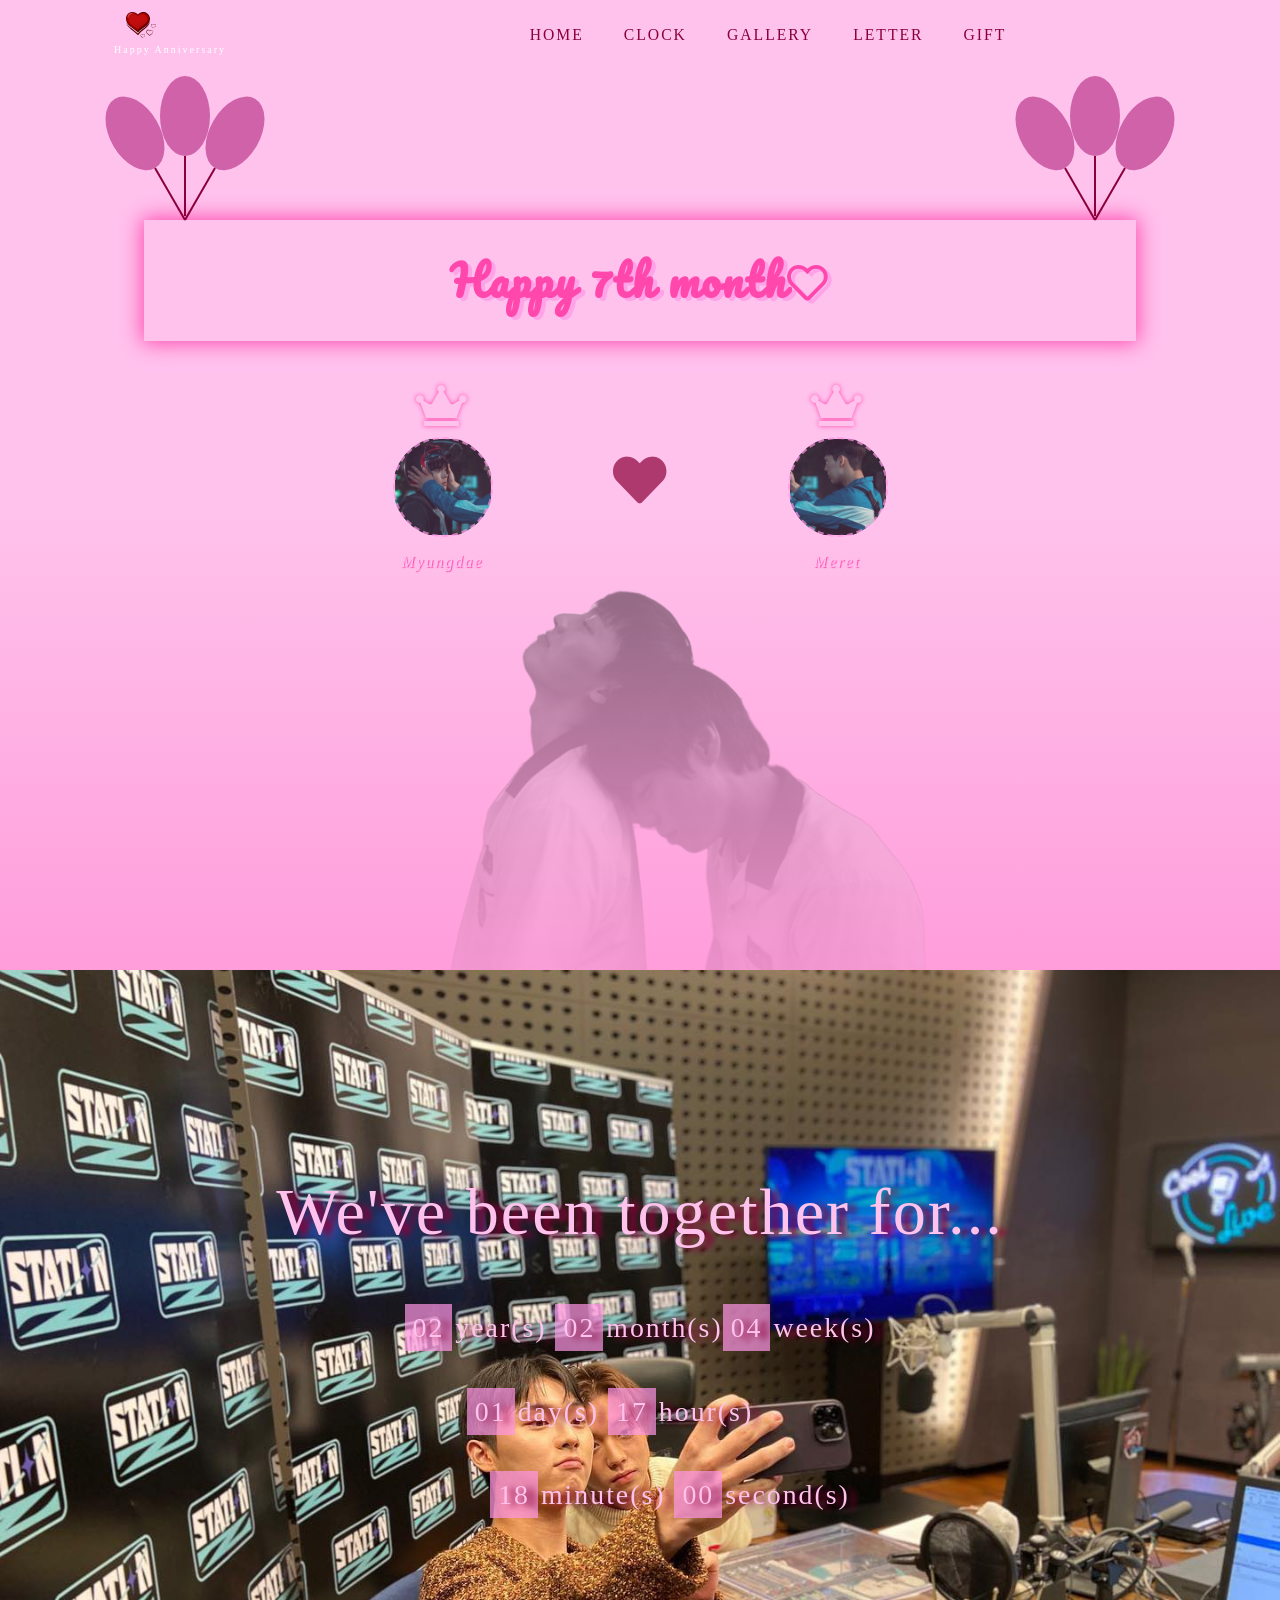
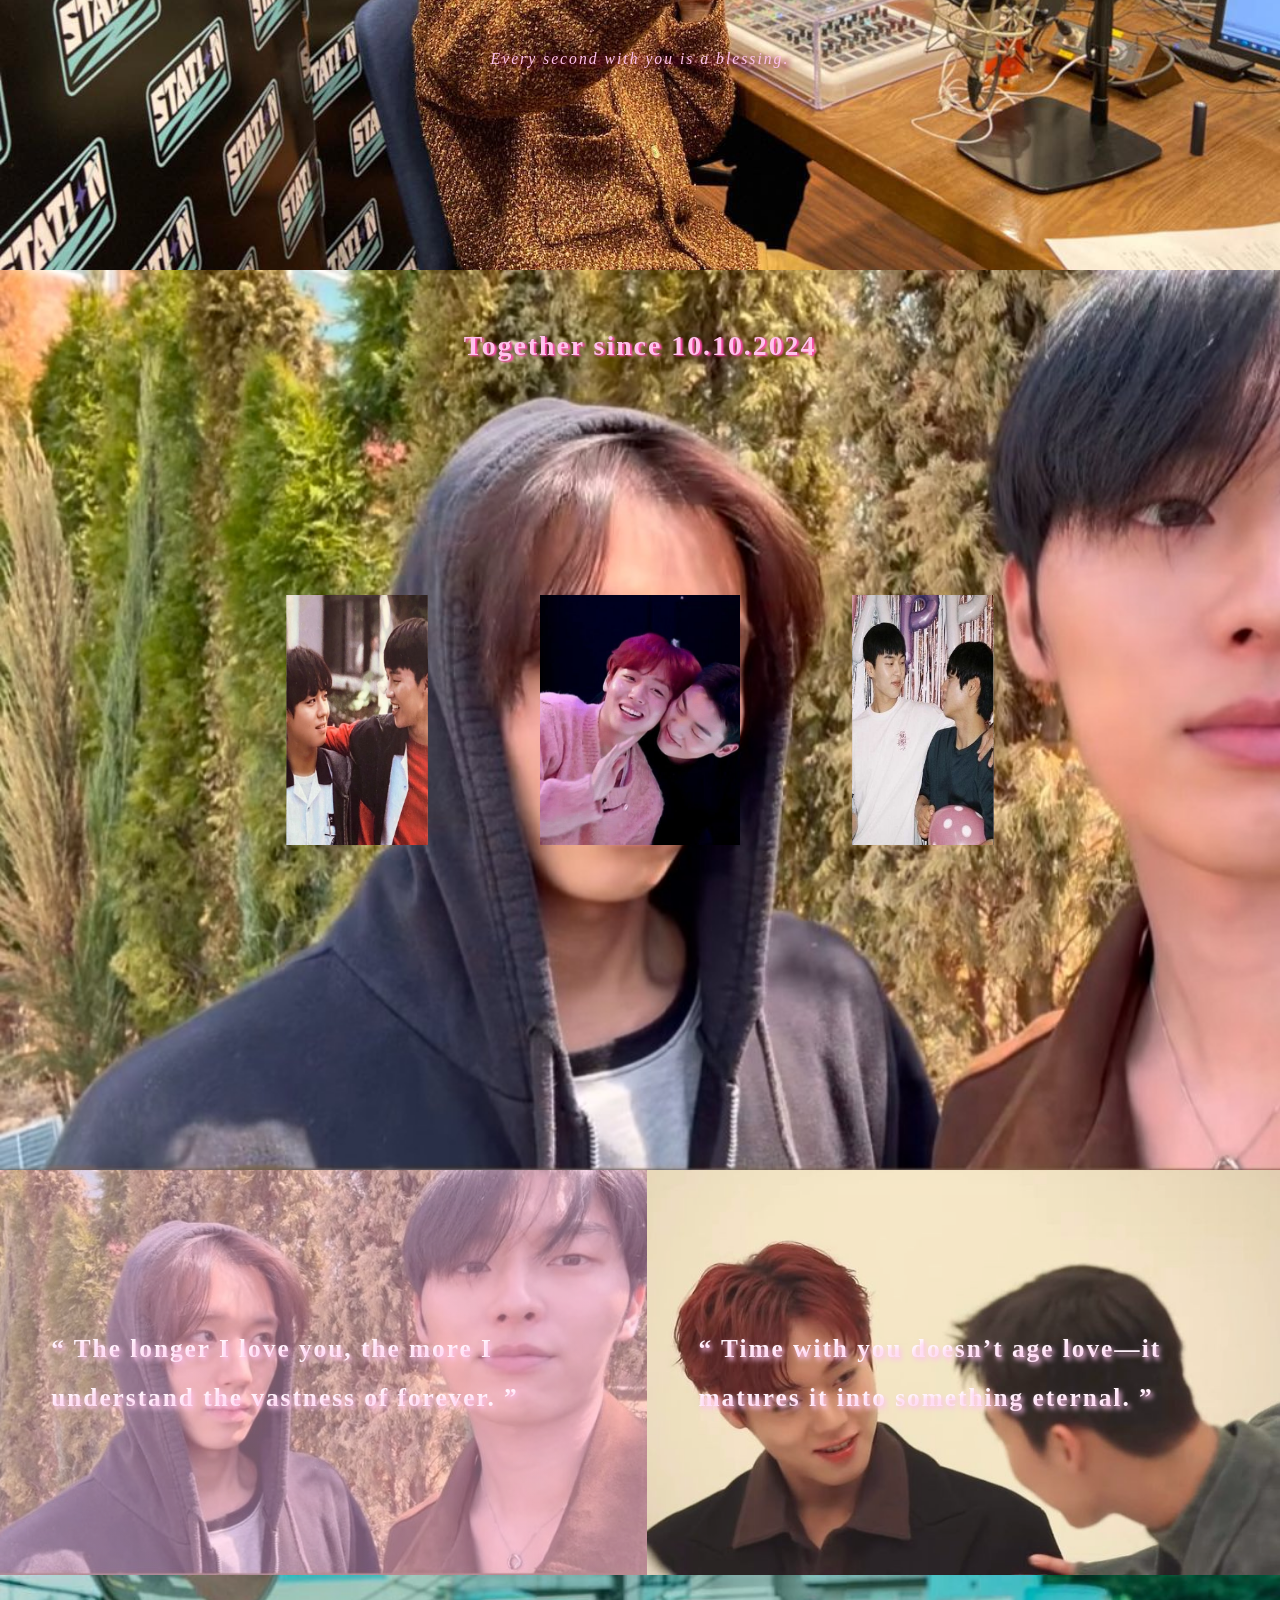
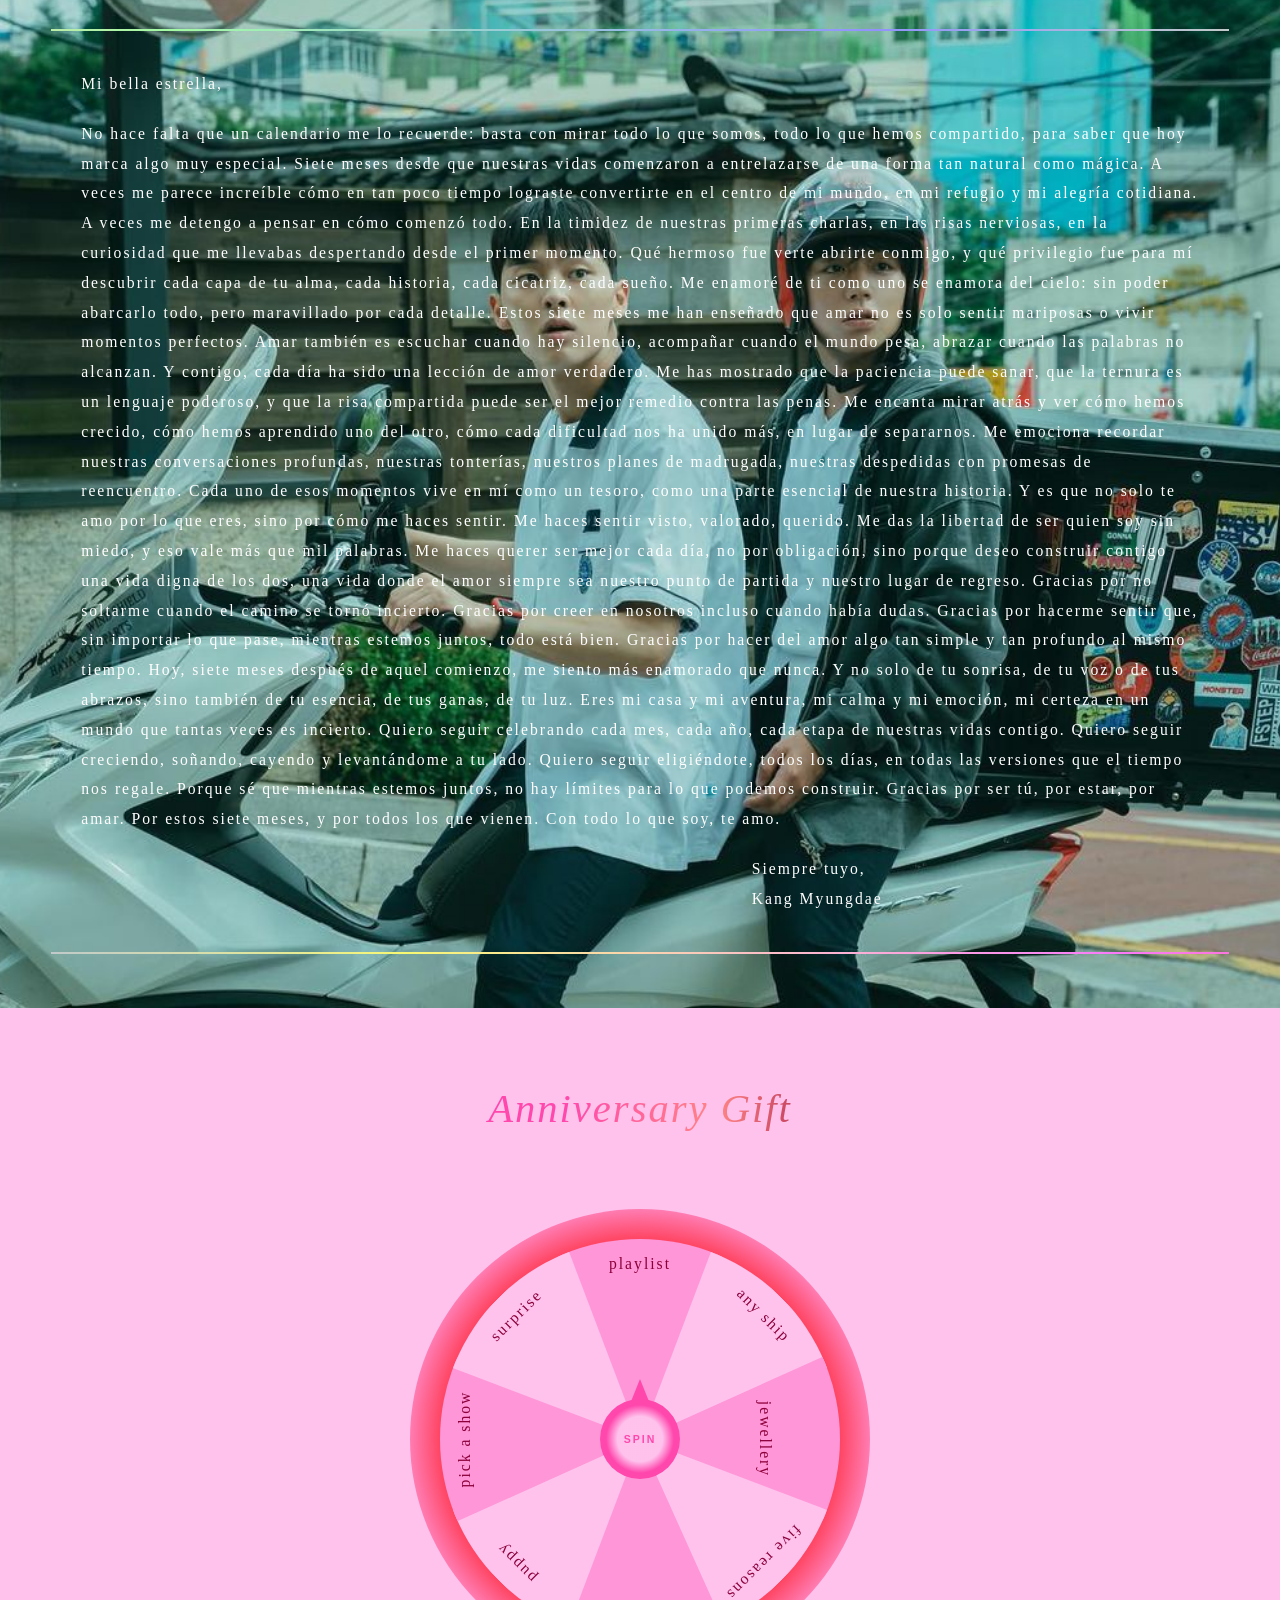
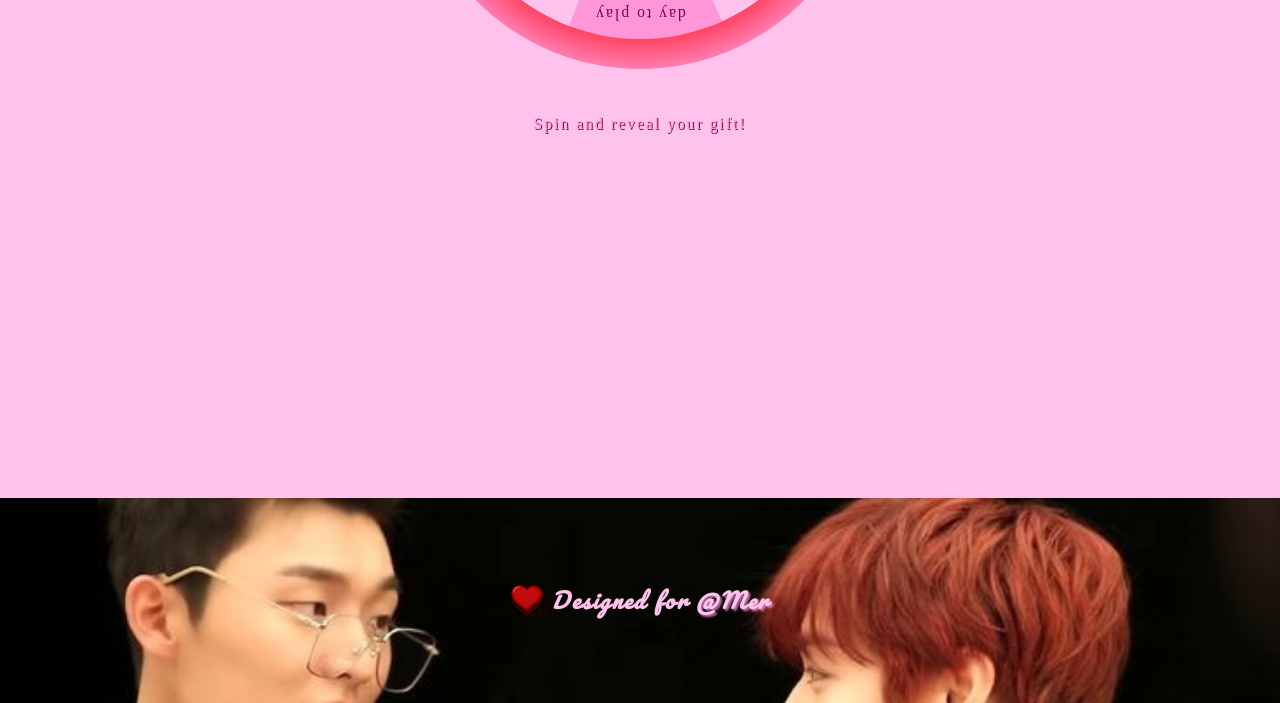
<file: index.html>
<!DOCTYPE html>
<html lang="en">
<head>
    <meta charset="UTF-8">
    <meta http-equiv="X-UA-Compatible" content="IE=edge">
    <meta name="viewport" content="width=device-width, initial-scale=1.0">
    <title>my dear doll</title>

    <link rel="preconnect" href="https://fonts.gstatic.com">
<link href="https://fonts.googleapis.com/css2?family=Pacifico&display=swap" rel="stylesheet"> 
    <!-- logo -->
    <link rel="shortcut icon" type="img/svg" href="img/heart.svg">

    <!-- font awesome -->

   
        <link rel="stylesheet" href="css/all.css">

    <link rel="stylesheet" href="css/main.css">

</head>
<body >
    <a href="#show" class="scroll inactive-scroll">

    </a>

    <header class="header">
        <div class="header_overlay"></div>
        <div class="header_hamburger">
            <div class="header_hamburger-line"></div>
        </div>
        <nav class="main-nav">
            

           
            <div class="main-nav_logo"> 
                <img src="img/heart.svg" alt="logo">
            </div>

            <ul class="main-nav_content">
                

               <li class="main-nav_content--link">
                   <a data-text="HOME" href="#show">Home</a></li>
               <li class="main-nav_content--link"><a data-text="CLOCK"  href="#time">CLOCK</a></li>
               <li class="main-nav_content--link"><a data-text="GALLERY"  href="#gal">GALLERY</a></li>
               <li class="main-nav_content--link"><a data-text="LETTER"  href="#letter">LETTER</a></li>
               
               <li class="main-nav_content--link" >
                   <a data-text="Gift"  href="#gift">Gift</a></li>
               
            </ul>
        </nav>
        
    </header>

    <section id="show" class="showcase">
        <div class="hh"></div>
        <div class="showcase-sign">
            <div class="showcase-sign_balloon-left">
                <div class="showcase-sign_balloon-left_content">
                </div>
                <div class="showcase-sign_balloon-left_content">
                </div>
                <div class="showcase-sign_balloon-left_content">
                </div>
            </div>
            <h1>Happy 7th month<span><i class="far fa-heart"></i></span></h1>
            <div class="showcase-sign_balloon-right">
                <div class="showcase-sign_balloon-right_content">
                </div>
                <div class="showcase-sign_balloon-right_content">
                </div>
                <div class="showcase-sign_balloon-right_content">
                </div>
            </div>
        </div>

        <div class="showcase-icon">
            <div class="showcase-icon_container">
                <i class="fas fa-crown"></i>
                <div class="showcase-icon_container-content">
                    
                </div>
                <h3>Myungdae</h3>
                

            </div>
            <div class="showcase-icon_heart">
                <i class="fas fa-heart"></i>
            </div>
            <div class="showcase-icon_container">
                <i class="fas fa-crown"></i>
                <div class="showcase-icon_container-content">
                   
                </div>
                <h3>Meret</h3>
                
            </div>
            
        </div>
    </section>

    

    <section id="time" class="time">
        <div class="time-container">
            <p>We've been together for...</p>
            <p><span id="y">00</span>year(s) <span id="m">00</span>month(s)<span id="w">00</span>week(s)</p>
            <p><span id="d">00</span>day(s) <span id="hr">00</span>hour(s)</p><p><span id="min">00</span>minute(s) <span id="sec">00</span >second(s)</p>
            <p>Every second with you is a blessing.</p>
        </div>
    </section>
    <section id="gal" class="gal">
        <h1> Together since 10.10.2024</h1>
        <div class="gal-big">
            <img src="img/gallery/whc1.jpg" alt="Suho and Sieun"></div>
        <div class="gal-box">
            <span style="--i:1;">
            <img src="img/gallery/whc1.jpg" alt="Suho and Sieun">
           </span>

            <span style="--i:2;">
            <img src="img/gallery/whc2.jpg" alt="Suho and Sieun">
        </span>
            <span style="--i:3;">
                <img src="img/gallery/whc3.jpg" alt="Suho and Sieun">
            </span>
            <span style="--i:4;">
                    <img src="img/gallery/whc4.jpg" alt="Suho and Sieun">
             </span>
            <span style="--i:5;">
             <img src="img/gallery/whc5.jpg" alt="Suho and Sieun">
            </span>
            <span style="--i:6;">
             <img src="img/gallery/whc6.jpg" alt="Suho and Sieun">
            </span>
            <span style="--i:7;">
                <img src="img/gallery/whc7.jpg" alt="Suho and Sieun">
             </span>
             <span style="--i:8;">
              <img src="img/gallery/whc8.jpg" alt="Suho and Sieun">
             </span>
        </div>
    </section>
    <section class="quote-container">
        <div id="q1" class="quote">
            <div class="quote-content">
                <q> The longer I love you, the more I understand the vastness of forever. </q>
            </div>
        </div>
        <div id="q2" class="quote">
            <div class="quote-content">
                <q> Time with you doesn’t age love—it matures it into something eternal. </q>
            </div>
        </div>
    </section>
    <section id="letter" class="letter">
        <div class="letter-content">
            <div></div>
            <div></div>
            <div></div>
            <div></div>
            <p>Mi bella estrella,</p>
            <p> No hace falta que un calendario me lo recuerde: basta con mirar todo lo que somos, todo lo que hemos compartido, para saber que hoy marca algo muy especial. Siete meses desde que nuestras vidas comenzaron a entrelazarse de una forma tan natural como mágica. A veces me parece increíble cómo en tan poco tiempo lograste convertirte en el centro de mi mundo, en mi refugio y mi alegría cotidiana.

                
                A veces me detengo a pensar en cómo comenzó todo. En la timidez de nuestras primeras charlas, en las risas nerviosas, en la curiosidad que me llevabas despertando desde el primer momento. Qué hermoso fue verte abrirte conmigo, y qué privilegio fue para mí descubrir cada capa de tu alma, cada historia, cada cicatriz, cada sueño. Me enamoré de ti como uno se enamora del cielo: sin poder abarcarlo todo, pero maravillado por cada detalle.
                
                
                Estos siete meses me han enseñado que amar no es solo sentir mariposas o vivir momentos perfectos. Amar también es escuchar cuando hay silencio, acompañar cuando el mundo pesa, abrazar cuando las palabras no alcanzan. Y contigo, cada día ha sido una lección de amor verdadero. Me has mostrado que la paciencia puede sanar, que la ternura es un lenguaje poderoso, y que la risa compartida puede ser el mejor remedio contra las penas.
                
                
                Me encanta mirar atrás y ver cómo hemos crecido, cómo hemos aprendido uno del otro, cómo cada dificultad nos ha unido más, en lugar de separarnos. Me emociona recordar nuestras conversaciones profundas, nuestras tonterías, nuestros planes de madrugada, nuestras despedidas con promesas de reencuentro. Cada uno de esos momentos vive en mí como un tesoro, como una parte esencial de nuestra historia.
                
                
                Y es que no solo te amo por lo que eres, sino por cómo me haces sentir. Me haces sentir visto, valorado, querido. Me das la libertad de ser quien soy sin miedo, y eso vale más que mil palabras. Me haces querer ser mejor cada día, no por obligación, sino porque deseo construir contigo una vida digna de los dos, una vida donde el amor siempre sea nuestro punto de partida y nuestro lugar de regreso.
                
                
                Gracias por no soltarme cuando el camino se tornó incierto. Gracias por creer en nosotros incluso cuando había dudas. Gracias por hacerme sentir que, sin importar lo que pase, mientras estemos juntos, todo está bien. Gracias por hacer del amor algo tan simple y tan profundo al mismo tiempo.
                
                
                Hoy, siete meses después de aquel comienzo, me siento más enamorado que nunca. Y no solo de tu sonrisa, de tu voz o de tus abrazos, sino también de tu esencia, de tus ganas, de tu luz. Eres mi casa y mi aventura, mi calma y mi emoción, mi certeza en un mundo que tantas veces es incierto.
                
                
                Quiero seguir celebrando cada mes, cada año, cada etapa de nuestras vidas contigo. Quiero seguir creciendo, soñando, cayendo y levantándome a tu lado. Quiero seguir eligiéndote, todos los días, en todas las versiones que el tiempo nos regale. Porque sé que mientras estemos juntos, no hay límites para lo que podemos construir.
                
                
                Gracias por ser tú, por estar, por amar. Por estos siete meses, y por todos los que vienen. Con todo lo que soy, te amo.
</p>
                <p> Siempre tuyo,</p>
                <p>Kang Myungdae</p>
        </div>
    </section>
   
    <section id="gift" class="spin">
        <h1>Anniversary Gift
            <div></div>
            <div></div>
            <div></div>
            <div></div>
        </h1>
        <div class="spin-con">
            <button>spin</button>
            <div class="spinning">
            
            <div class="spin-con_content">
                
                <p>playlist</p>
                <p><svg style="width:24px;height:24px" viewBox="0 0 24 24"></svg>
                    <path fill="currentColor" d="M3,18H11.7L17,14H18V18H20V14C20,14 21,12 21,10C21,8 20.5,6 20.5,6H18.5L18,7L10,14H8L3,16V18Z" />
                </svg></p>
                </div>
            <div class="spin-con_content"><p>any ship</p>
                <path fill="currentColor" d="M22,19.1L21,10.5A1.65,1.65 0 0,0 19.3,9H16V5L14,3H10L8,5V9H4.7A1.65,1.65 0 0,0 3,10.5L2,19.1A1.74,1.74 0 0,0 3.7,21H20.3A1.74,1.74 0 0,0 22,19.1M10,5H14V9H10" />
            </svg></p></div>
            <div class="spin-con_content"><p>jewellery</p>
                <path fill="currentColor" d="M16,9H19L14,16M10,9H14L12,17M5,9H8L10,16M15,4H17L19,7H16M11,4H13L14,7H10M7,4H9L8,7H5M6,2L2,8L12,22L22,8L18,2H6Z" />
            </svg></div>
            <div class="spin-con_content"><p>five reasons</p>
                <path fill="currentColor" d="M9 23C8.45 23 8 22.55 8 22V13C8 12.45 8.45 12 9 12H15C15.55 12 16 12.45 16 13V22C16 22.55 15.55 23 15 23H9M10 11C9.45 11 9 10.55 9 10V5.25C9 5.25 11 3 11.75 1C12.83 1.67 13.92 2.33 14.46 3.83C15 5.33 15 7.67 15 10C15 10.55 14.55 11 14 11H10Z" />
            </svg></p></div>
            <div class="spin-con_content"><p>day to play</p>
                <path fill="currentColor" d="M8,0L7.17,5H7A2,2 0 0,0 5,7V17C5,18.11 5.9,19 7,19H7.17L8,24H16L16.83,19H17A2,2 0 0,0 19,17V7C19,5.89 18.1,5 17,5H16.83L16,0H8M7,7H17V17H7V7Z" />
            </svg></p></div>
            <div class="spin-con_content"><p>puppy</p>
                <path fill="currentColor" d="M18,4C16.29,4 15.25,4.33 14.65,4.61C13.88,4.23 13,4 12,4C11,4 10.12,4.23 9.35,4.61C8.75,4.33 7.71,4 6,4C3,4 1,12 1,14C1,14.83 2.32,15.59 4.14,15.9C4.78,18.14 7.8,19.85 11.5,20V15.72C10.91,15.35 10,14.68 10,14C10,13 12,13 12,13C12,13 14,13 14,14C14,14.68 13.09,15.35 12.5,15.72V20C16.2,19.85 19.22,18.14 19.86,15.9C21.68,15.59 23,14.83 23,14C23,12 21,4 18,4M4.15,13.87C3.65,13.75 3.26,13.61 3,13.5C3.25,10.73 5.2,6.4 6.05,6C6.59,6 7,6.06 7.37,6.11C5.27,8.42 4.44,12.04 4.15,13.87M9,12A1,1 0 0,1 8,11C8,10.46 8.45,10 9,10A1,1 0 0,1 10,11C10,11.56 9.55,12 9,12M15,12A1,1 0 0,1 14,11C14,10.46 14.45,10 15,10A1,1 0 0,1 16,11C16,11.56 15.55,12 15,12M19.85,13.87C19.56,12.04 18.73,8.42 16.63,6.11C17,6.06 17.41,6 17.95,6C18.8,6.4 20.75,10.73 21,13.5C20.75,13.61 20.36,13.75 19.85,13.87Z" />
            </svg></p></div>
            <div class="spin-con_content"><p>pick a show</p>
                <path fill="currentColor" d="M16,21H8A1,1 0 0,1 7,20V12.07L5.7,13.07C5.31,13.46 4.68,13.46 4.29,13.07L1.46,10.29C1.07,9.9 1.07,9.27 1.46,8.88L7.34,3H9C9,4.1 10.34,5 12,5C13.66,5 15,4.1 15,3H16.66L22.54,8.88C22.93,9.27 22.93,9.9 22.54,10.29L19.71,13.12C19.32,13.5 18.69,13.5 18.3,13.12L17,12.12V20A1,1 0 0,1 16,21" />
            </svg></p></div>
            <div class="spin-con_content"><p>surprise</p>
                <path fill="currentColor" d="M22,12V20A2,2 0 0,1 20,22H4A2,2 0 0,1 2,20V12A1,1 0 0,1 1,11V8A2,2 0 0,1 3,6H6.17C6.06,5.69 6,5.35 6,5A3,3 0 0,1 9,2C10,2 10.88,2.5 11.43,3.24V3.23L12,4L12.57,3.23V3.24C13.12,2.5 14,2 15,2A3,3 0 0,1 18,5C18,5.35 17.94,5.69 17.83,6H21A2,2 0 0,1 23,8V11A1,1 0 0,1 22,12M4,20H11V12H4V20M20,20V12H13V20H20M9,4A1,1 0 0,0 8,5A1,1 0 0,0 9,6A1,1 0 0,0 10,5A1,1 0 0,0 9,4M15,4A1,1 0 0,0 14,5A1,1 0 0,0 15,6A1,1 0 0,0 16,5A1,1 0 0,0 15,4M3,8V10H11V8H3M13,8V10H21V8H13Z" />
            </svg></p></div>
        </div>
            
    </div>
    <p class="spin-info">Spin and reveal your gift!</p>
    </section>

   

   
    <footer id="foot" class="footer"> 
        <div class="footer-container">
            <div class="footer-container_img">
                <img src="img/heart.svg" alt="logo">
            </div>
            <h1>Designed for <span>@Mer</span></h1>
            
        </div>
        
    </footer>
    
    
    <script src="js/app.js"></script>
</body>
</html>
</file>
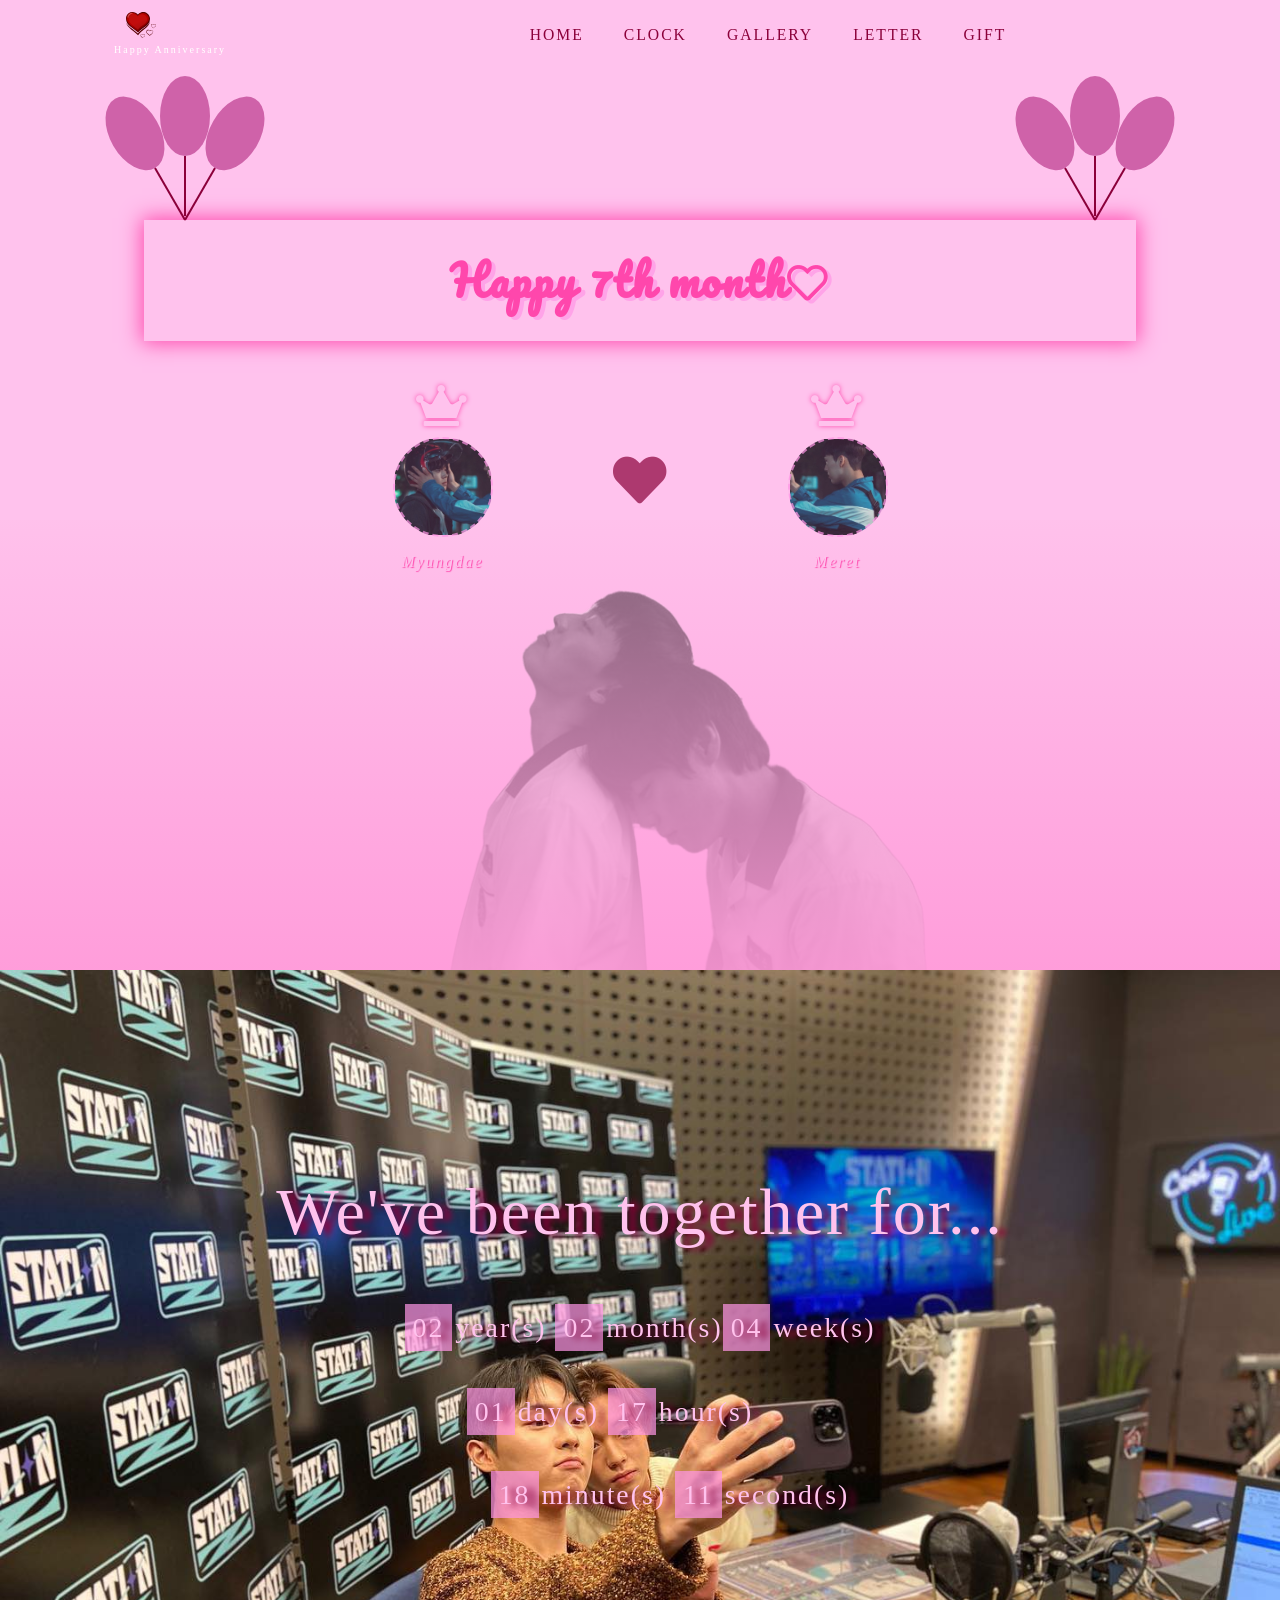
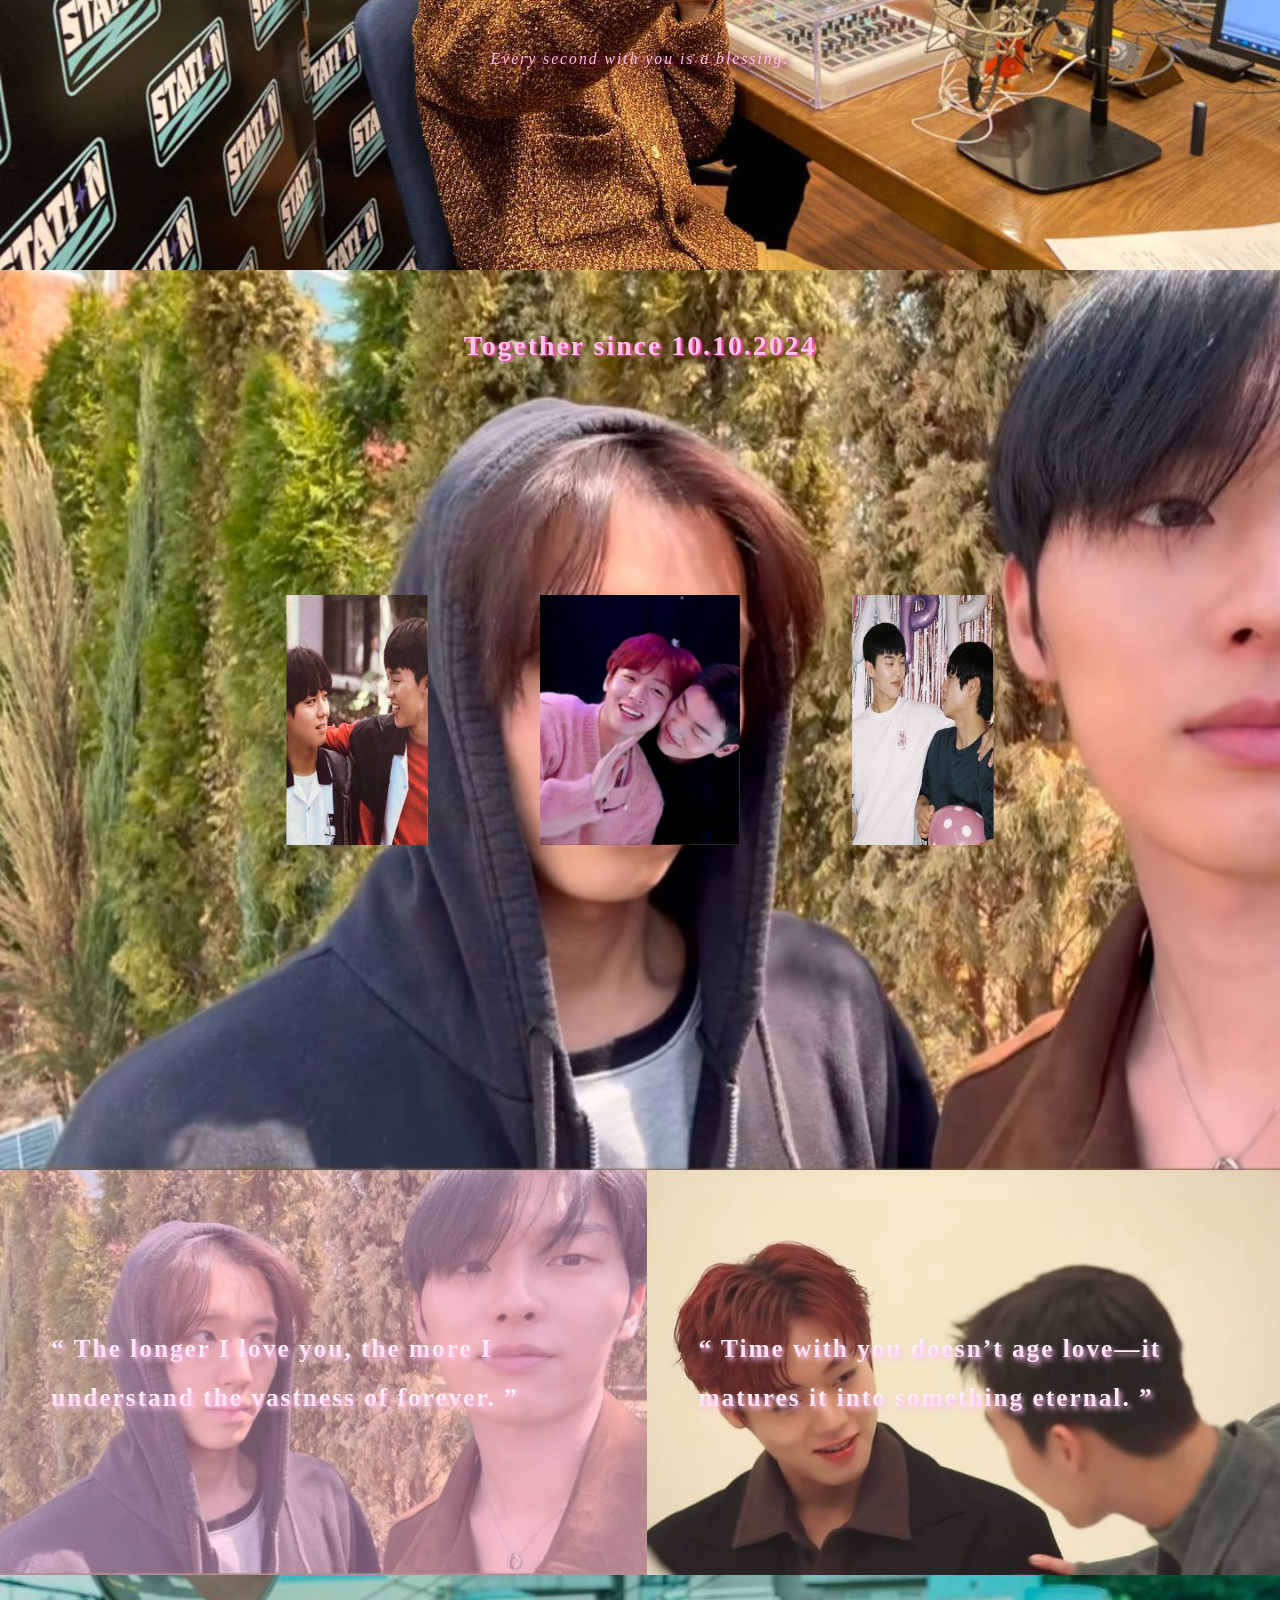
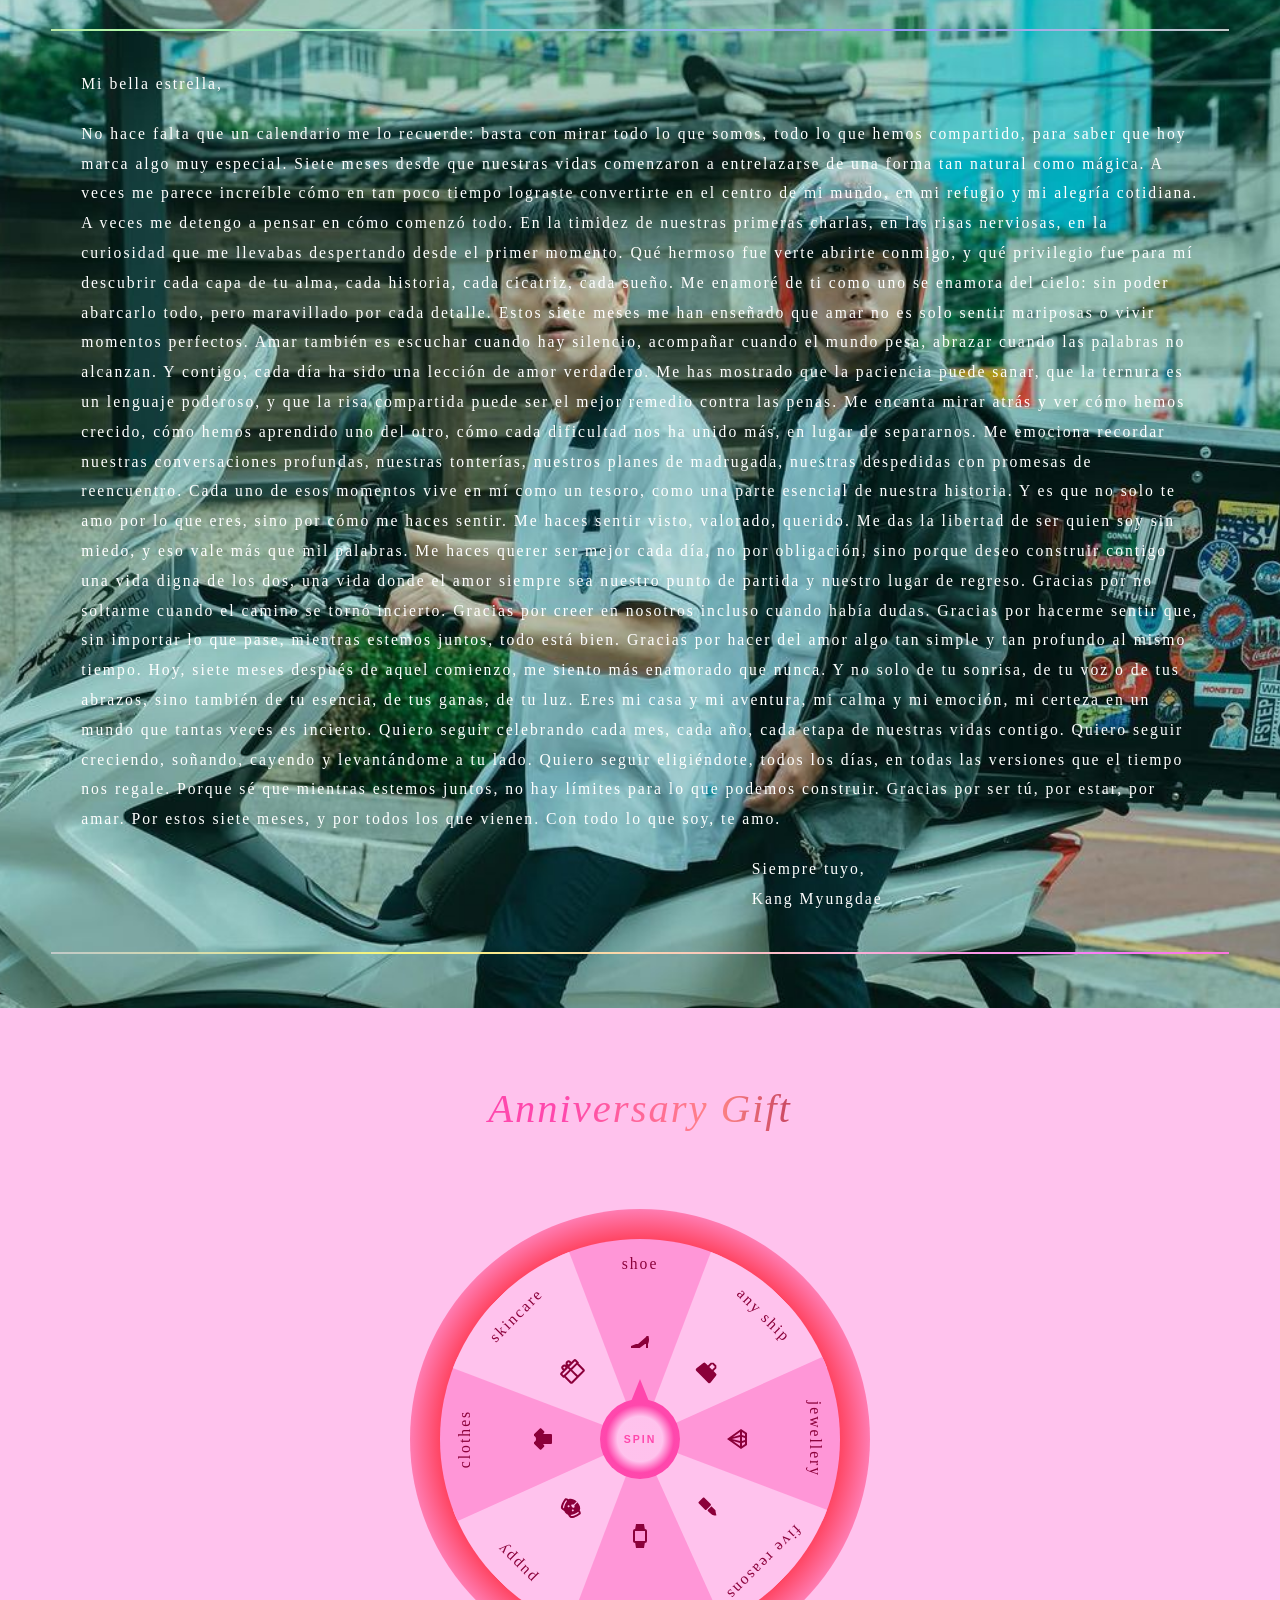
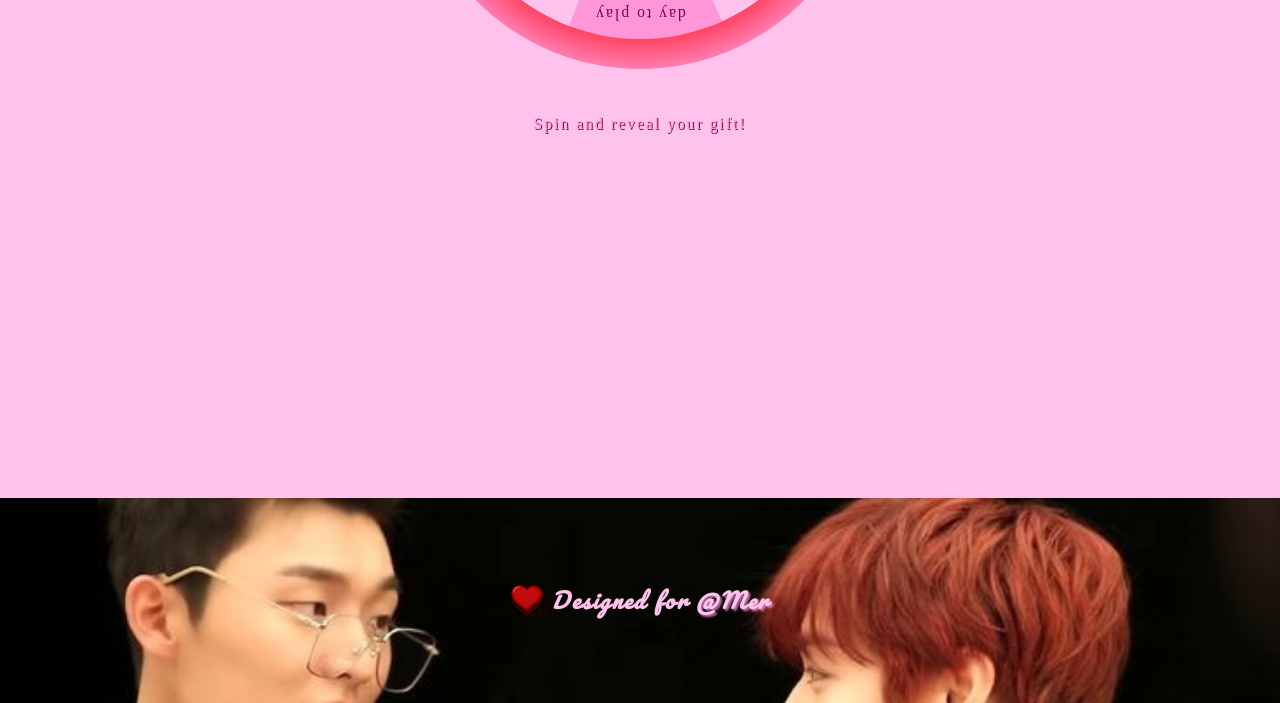
<file: beenTogether-main/upload/index.html>
<!DOCTYPE html>
<html lang="en">
<head>
    <meta charset="UTF-8">
    <meta http-equiv="X-UA-Compatible" content="IE=edge">
    <meta name="viewport" content="width=device-width, initial-scale=1.0">
    <title>my dear doll</title>

    <link rel="preconnect" href="https://fonts.gstatic.com">
<link href="https://fonts.googleapis.com/css2?family=Pacifico&display=swap" rel="stylesheet"> 
    <!-- logo -->
    <link rel="shortcut icon" type="img/svg" href="img/heart.svg">

    <!-- font awesome -->

   
        <link rel="stylesheet" href="css/all.css">

    <link rel="stylesheet" href="css/main.css">

</head>
<body >
    <a href="#show" class="scroll inactive-scroll">

    </a>

    <header class="header">
        <div class="header_overlay"></div>
        <div class="header_hamburger">
            <div class="header_hamburger-line"></div>
        </div>
        <nav class="main-nav">
            

           
            <div class="main-nav_logo"> 
                <img src="img/heart.svg" alt="logo">
            </div>

            <ul class="main-nav_content">
                

               <li class="main-nav_content--link">
                   <a data-text="HOME" href="#show">Home</a></li>
               <li class="main-nav_content--link"><a data-text="CLOCK"  href="#time">CLOCK</a></li>
               <li class="main-nav_content--link"><a data-text="GALLERY"  href="#gal">GALLERY</a></li>
               <li class="main-nav_content--link"><a data-text="LETTER"  href="#letter">LETTER</a></li>
               
               <li class="main-nav_content--link" >
                   <a data-text="Gift"  href="#gift">Gift</a></li>
               
            </ul>
        </nav>
        
    </header>

    <section id="show" class="showcase">
        <div class="hh"></div>
        <div class="showcase-sign">
            <div class="showcase-sign_balloon-left">
                <div class="showcase-sign_balloon-left_content">
                </div>
                <div class="showcase-sign_balloon-left_content">
                </div>
                <div class="showcase-sign_balloon-left_content">
                </div>
            </div>
            <h1>Happy 7th month<span><i class="far fa-heart"></i></span></h1>
            <div class="showcase-sign_balloon-right">
                <div class="showcase-sign_balloon-right_content">
                </div>
                <div class="showcase-sign_balloon-right_content">
                </div>
                <div class="showcase-sign_balloon-right_content">
                </div>
            </div>
        </div>

        <div class="showcase-icon">
            <div class="showcase-icon_container">
                <i class="fas fa-crown"></i>
                <div class="showcase-icon_container-content">
                    
                </div>
                <h3>Myungdae</h3>
                

            </div>
            <div class="showcase-icon_heart">
                <i class="fas fa-heart"></i>
            </div>
            <div class="showcase-icon_container">
                <i class="fas fa-crown"></i>
                <div class="showcase-icon_container-content">
                   
                </div>
                <h3>Meret</h3>
                
            </div>
            
        </div>
    </section>

    

    <section id="time" class="time">
        <div class="time-container">
            <p>We've been together for...</p>
            <p><span id="y">00</span>year(s) <span id="m">00</span>month(s)<span id="w">00</span>week(s)</p>
            <p><span id="d">00</span>day(s) <span id="hr">00</span>hour(s)</p><p><span id="min">00</span>minute(s) <span id="sec">00</span >second(s)</p>
            <p>Every second with you is a blessing.</p>
        </div>
    </section>
    <section id="gal" class="gal">
        <h1> Together since 10.10.2024</h1>
        <div class="gal-big">
            <img src="img/gallery/whc1.jpg" alt="Suho and Sieun"></div>
        <div class="gal-box">
            <span style="--i:1;">
            <img src="img/gallery/whc1.jpg" alt="Suho and Sieun">
           </span>

            <span style="--i:2;">
            <img src="img/gallery/whc2.jpg" alt="Suho and Sieun">
        </span>
            <span style="--i:3;">
                <img src="img/gallery/whc3.jpg" alt="Suho and Sieun">
            </span>
            <span style="--i:4;">
                    <img src="img/gallery/whc4.jpg" alt="Suho and Sieun">
             </span>
            <span style="--i:5;">
             <img src="img/gallery/whc5.jpg" alt="Suho and Sieun">
            </span>
            <span style="--i:6;">
             <img src="img/gallery/whc6.jpg" alt="Suho and Sieun">
            </span>
            <span style="--i:7;">
                <img src="img/gallery/whc7.jpg" alt="Suho and Sieun">
             </span>
             <span style="--i:8;">
              <img src="img/gallery/whc8.jpg" alt="Suho and Sieun">
             </span>
        </div>
    </section>
    <section class="quote-container">
        <div id="q1" class="quote">
            <div class="quote-content">
                <q> The longer I love you, the more I understand the vastness of forever. </q>
            </div>
        </div>
        <div id="q2" class="quote">
            <div class="quote-content">
                <q> Time with you doesn’t age love—it matures it into something eternal. </q>
            </div>
        </div>
    </section>
    <section id="letter" class="letter">
        <div class="letter-content">
            <div></div>
            <div></div>
            <div></div>
            <div></div>
            <p>Mi bella estrella,</p>
            <p> No hace falta que un calendario me lo recuerde: basta con mirar todo lo que somos, todo lo que hemos compartido, para saber que hoy marca algo muy especial. Siete meses desde que nuestras vidas comenzaron a entrelazarse de una forma tan natural como mágica. A veces me parece increíble cómo en tan poco tiempo lograste convertirte en el centro de mi mundo, en mi refugio y mi alegría cotidiana.

                
                A veces me detengo a pensar en cómo comenzó todo. En la timidez de nuestras primeras charlas, en las risas nerviosas, en la curiosidad que me llevabas despertando desde el primer momento. Qué hermoso fue verte abrirte conmigo, y qué privilegio fue para mí descubrir cada capa de tu alma, cada historia, cada cicatriz, cada sueño. Me enamoré de ti como uno se enamora del cielo: sin poder abarcarlo todo, pero maravillado por cada detalle.
                
                
                Estos siete meses me han enseñado que amar no es solo sentir mariposas o vivir momentos perfectos. Amar también es escuchar cuando hay silencio, acompañar cuando el mundo pesa, abrazar cuando las palabras no alcanzan. Y contigo, cada día ha sido una lección de amor verdadero. Me has mostrado que la paciencia puede sanar, que la ternura es un lenguaje poderoso, y que la risa compartida puede ser el mejor remedio contra las penas.
                
                
                Me encanta mirar atrás y ver cómo hemos crecido, cómo hemos aprendido uno del otro, cómo cada dificultad nos ha unido más, en lugar de separarnos. Me emociona recordar nuestras conversaciones profundas, nuestras tonterías, nuestros planes de madrugada, nuestras despedidas con promesas de reencuentro. Cada uno de esos momentos vive en mí como un tesoro, como una parte esencial de nuestra historia.
                
                
                Y es que no solo te amo por lo que eres, sino por cómo me haces sentir. Me haces sentir visto, valorado, querido. Me das la libertad de ser quien soy sin miedo, y eso vale más que mil palabras. Me haces querer ser mejor cada día, no por obligación, sino porque deseo construir contigo una vida digna de los dos, una vida donde el amor siempre sea nuestro punto de partida y nuestro lugar de regreso.
                
                
                Gracias por no soltarme cuando el camino se tornó incierto. Gracias por creer en nosotros incluso cuando había dudas. Gracias por hacerme sentir que, sin importar lo que pase, mientras estemos juntos, todo está bien. Gracias por hacer del amor algo tan simple y tan profundo al mismo tiempo.
                
                
                Hoy, siete meses después de aquel comienzo, me siento más enamorado que nunca. Y no solo de tu sonrisa, de tu voz o de tus abrazos, sino también de tu esencia, de tus ganas, de tu luz. Eres mi casa y mi aventura, mi calma y mi emoción, mi certeza en un mundo que tantas veces es incierto.
                
                
                Quiero seguir celebrando cada mes, cada año, cada etapa de nuestras vidas contigo. Quiero seguir creciendo, soñando, cayendo y levantándome a tu lado. Quiero seguir eligiéndote, todos los días, en todas las versiones que el tiempo nos regale. Porque sé que mientras estemos juntos, no hay límites para lo que podemos construir.
                
                
                Gracias por ser tú, por estar, por amar. Por estos siete meses, y por todos los que vienen. Con todo lo que soy, te amo.
</p>
                <p> Siempre tuyo,</p>
                <p>Kang Myungdae</p>
        </div>
    </section>
   
    <section id="gift" class="spin">
        <h1>Anniversary Gift
            <div></div>
            <div></div>
            <div></div>
            <div></div>
        </h1>
        <div class="spin-con">
            <button>spin</button>
            <div class="spinning">
            
            <div class="spin-con_content">
                
                <p>shoe</p>
                <p><svg style="width:24px;height:24px" viewBox="0 0 24 24">
                    <path fill="currentColor" d="M3,18H11.7L17,14H18V18H20V14C20,14 21,12 21,10C21,8 20.5,6 20.5,6H18.5L18,7L10,14H8L3,16V18Z" />
                </svg></p>
                </div>
            <div class="spin-con_content"><p>any ship</p>
            <p><svg style="width:24px;height:24px" viewBox="0 0 24 24">
                <path fill="currentColor" d="M22,19.1L21,10.5A1.65,1.65 0 0,0 19.3,9H16V5L14,3H10L8,5V9H4.7A1.65,1.65 0 0,0 3,10.5L2,19.1A1.74,1.74 0 0,0 3.7,21H20.3A1.74,1.74 0 0,0 22,19.1M10,5H14V9H10" />
            </svg></p></div>
            <div class="spin-con_content"><p>jewellery</p>
            <p><svg style="width:24px;height:24px" viewBox="0 0 24 24">
                <path fill="currentColor" d="M16,9H19L14,16M10,9H14L12,17M5,9H8L10,16M15,4H17L19,7H16M11,4H13L14,7H10M7,4H9L8,7H5M6,2L2,8L12,22L22,8L18,2H6Z" />
            </svg></div>
            <div class="spin-con_content"><p>five reasons</p>
            <p><svg style="width:24px;height:24px" viewBox="0 0 24 24">
                <path fill="currentColor" d="M9 23C8.45 23 8 22.55 8 22V13C8 12.45 8.45 12 9 12H15C15.55 12 16 12.45 16 13V22C16 22.55 15.55 23 15 23H9M10 11C9.45 11 9 10.55 9 10V5.25C9 5.25 11 3 11.75 1C12.83 1.67 13.92 2.33 14.46 3.83C15 5.33 15 7.67 15 10C15 10.55 14.55 11 14 11H10Z" />
            </svg></p></div>
            <div class="spin-con_content"><p>day to play</p>
            <p><svg style="width:24px;height:24px" viewBox="0 0 24 24">
                <path fill="currentColor" d="M8,0L7.17,5H7A2,2 0 0,0 5,7V17C5,18.11 5.9,19 7,19H7.17L8,24H16L16.83,19H17A2,2 0 0,0 19,17V7C19,5.89 18.1,5 17,5H16.83L16,0H8M7,7H17V17H7V7Z" />
            </svg></p></div>
            <div class="spin-con_content"><p>puppy</p>
            <p><svg style="width:24px;height:24px" viewBox="0 0 24 24">
                <path fill="currentColor" d="M18,4C16.29,4 15.25,4.33 14.65,4.61C13.88,4.23 13,4 12,4C11,4 10.12,4.23 9.35,4.61C8.75,4.33 7.71,4 6,4C3,4 1,12 1,14C1,14.83 2.32,15.59 4.14,15.9C4.78,18.14 7.8,19.85 11.5,20V15.72C10.91,15.35 10,14.68 10,14C10,13 12,13 12,13C12,13 14,13 14,14C14,14.68 13.09,15.35 12.5,15.72V20C16.2,19.85 19.22,18.14 19.86,15.9C21.68,15.59 23,14.83 23,14C23,12 21,4 18,4M4.15,13.87C3.65,13.75 3.26,13.61 3,13.5C3.25,10.73 5.2,6.4 6.05,6C6.59,6 7,6.06 7.37,6.11C5.27,8.42 4.44,12.04 4.15,13.87M9,12A1,1 0 0,1 8,11C8,10.46 8.45,10 9,10A1,1 0 0,1 10,11C10,11.56 9.55,12 9,12M15,12A1,1 0 0,1 14,11C14,10.46 14.45,10 15,10A1,1 0 0,1 16,11C16,11.56 15.55,12 15,12M19.85,13.87C19.56,12.04 18.73,8.42 16.63,6.11C17,6.06 17.41,6 17.95,6C18.8,6.4 20.75,10.73 21,13.5C20.75,13.61 20.36,13.75 19.85,13.87Z" />
            </svg></p></div>
            <div class="spin-con_content"><p>clothes</p>
            <p><svg style="width:24px;height:24px" viewBox="0 0 24 24">
                <path fill="currentColor" d="M16,21H8A1,1 0 0,1 7,20V12.07L5.7,13.07C5.31,13.46 4.68,13.46 4.29,13.07L1.46,10.29C1.07,9.9 1.07,9.27 1.46,8.88L7.34,3H9C9,4.1 10.34,5 12,5C13.66,5 15,4.1 15,3H16.66L22.54,8.88C22.93,9.27 22.93,9.9 22.54,10.29L19.71,13.12C19.32,13.5 18.69,13.5 18.3,13.12L17,12.12V20A1,1 0 0,1 16,21" />
            </svg></p></div>
            <div class="spin-con_content"><p>skincare</p>
            <p><svg style="width:24px;height:24px" viewBox="0 0 24 24">
                <path fill="currentColor" d="M22,12V20A2,2 0 0,1 20,22H4A2,2 0 0,1 2,20V12A1,1 0 0,1 1,11V8A2,2 0 0,1 3,6H6.17C6.06,5.69 6,5.35 6,5A3,3 0 0,1 9,2C10,2 10.88,2.5 11.43,3.24V3.23L12,4L12.57,3.23V3.24C13.12,2.5 14,2 15,2A3,3 0 0,1 18,5C18,5.35 17.94,5.69 17.83,6H21A2,2 0 0,1 23,8V11A1,1 0 0,1 22,12M4,20H11V12H4V20M20,20V12H13V20H20M9,4A1,1 0 0,0 8,5A1,1 0 0,0 9,6A1,1 0 0,0 10,5A1,1 0 0,0 9,4M15,4A1,1 0 0,0 14,5A1,1 0 0,0 15,6A1,1 0 0,0 16,5A1,1 0 0,0 15,4M3,8V10H11V8H3M13,8V10H21V8H13Z" />
            </svg></p></div>
        </div>
            
    </div>
    <p class="spin-info">Spin and reveal your gift!</p>
    </section>

   

   
    <footer id="foot" class="footer"> 
        <div class="footer-container">
            <div class="footer-container_img">
                <img src="img/heart.svg" alt="logo">
            </div>
            <h1>Designed for <span>@Mer</span></h1>
            
        </div>
        
    </footer>
    
    
    <script src="js/app.js"></script>
</body>
</html>
</file>
<file: css/main.css>
.footer, .time, .letter, .quote, .showcase-icon_container-content, .showcase {
  background-size: cover;
  background-repeat: no-repeat;
  background-position: center;
}

.time, .memo, .letter, .quote {
  padding: 6vh 4vw;
}

.header_hamburger-line::before, .header_hamburger-line::after {
  content: "";
  position: absolute;
  height: 100%;
  width: 100%;
  background-color: #ffffff;
  left: 0;
  transition: transform 0.5s ease-in-out;
}

*,
*::after,
*::before {
  margin: 0;
  padding: 0;
  box-sizing: border-box;
  -webkit-tap-highlight-color: transparent;
}

*:focus {
  background-color: transparent;
  outline: none;
}

html {
  --color-primary: hsl(318, 100%, 88%);
  --color-primary-m: #ffc0e366;
  --color-pm: hsl(318, 100%, 88%);
  --color-secondary: hsl(327, 100%, 64%);
  --color-tertiary: #ff96d7;
  --color-tertiary-m: #ff96e6b3;
  --color-quinary: #8b003a;
  --color-quinary-m: hsl(336, 100%, 76%);
}

:root {
  font-size: 62.5%;
}

html {
  scroll-behavior: smooth;
}

body {
  font-family: "Crimson Text", serif;
  letter-spacing: 0.2rem;
  line-height: 1.9;
  color: var(--color-quinary);
  background-color: var(--color-primary);
}

::-moz-selection {
  background-color: var(--color-primary);
  color: var(--color-quinary);
}

::selection {
  background-color: var(--color-primary);
  color: var(--color-quinary);
}

ul {
  list-style: none;
}

a:link,
a:visited {
  text-decoration: none;
  font-weight: 300;
  color: var(--color-quinary);
  font-size: calc(0.8rem + 0.6vw);
}

i {
  font-size: calc(1.5rem + 2vw);
  color: var(--color-secondary);
}

button,
a {
  cursor: pointer;
}

.header {
  grid-column: container-start/container-end;
  height: 100%;
  width: 100%;
  z-index: 24;
}
@media screen and (min-width: 800px) {
  .header {
    overflow: hidden;
  }
}
.header_hamburger {
  position: fixed;
  top: 5%;
  right: 5%;
  height: 4rem;
  width: 4rem;
  z-index: 20;
  display: grid;
  place-items: center;
}
@media screen and (min-width: 800px) {
  .header_hamburger {
    display: none;
  }
}
.header_hamburger-line {
  position: relative;
  width: 80%;
  height: 2px;
  background-color: rgb(255, 255, 255);
  transition: background-color 0.5s ease-in-out;
}
.header_hamburger-line::after {
  top: 1.1rem;
}
.header_hamburger-line::before {
  bottom: 1.1rem;
}
.header_overlay {
  background-color: var(--color-tertiary);
  height: 100%;
  width: 100%;
  position: fixed;
  z-index: 20;
  top: 0;
  left: 0;
  opacity: 0;
  transition: opacity 0.5s ease-in-out;
  display: none;
}

.main-nav {
  z-index: 20;
  position: fixed;
  top: 0;
  left: 0;
  height: 100%;
  width: 25rem;
  background-color: var(--color-primary);
  transform-style: preserve-3d;
  transform: perspective(100rem) rotateY(90deg);
  transition: transform 0.5s cubic-bezier(0.755, 0.05, 0.855, 0.06);
  transform-origin: left;
  display: flex;
  flex-direction: column;
  align-items: center;
  justify-content: space-between;
}
@media screen and (min-width: 800px) {
  .main-nav {
    position: relative;
    transform: unset;
    flex-direction: row;
    width: 100vw;
    height: -moz-max-content;
    height: max-content;
    align-items: stretch;
  }
}
.main-nav_logo {
  width: 30%;
  height: auto;
  padding-top: 2.5rem;
  position: relative;
}
@media screen and (min-width: 800px) {
  .main-nav_logo {
    width: 3rem;
    padding: 0;
    margin-bottom: 2rem;
    margin-left: auto;
    margin-right: 10rem;
  }
}
.main-nav_logo::after {
  content: "Happy Anniversary";
  position: absolute;
  height: -moz-max-content;
  height: max-content;
  width: -moz-max-content;
  width: max-content;
  bottom: -18%;
  left: -40%;
  color: #ffffff;
  font-size: calc(0.8rem + 0.6vw);
}
@media screen and (min-width: 800px) {
  .main-nav_logo::after {
    font-size: 1rem;
  }
}
.main-nav_logo img {
  height: 100%;
  width: 100%;
}
.main-nav_content {
  position: relative;
  display: flex;
  flex-direction: column;
  justify-content: center;
  align-items: center;
  height: 100%;
  width: 100%;
}
@media screen and (min-width: 800px) {
  .main-nav_content {
    flex-direction: row;
    height: auto;
    width: 80%;
    justify-content: center;
  }
}
.main-nav_content--link {
  width: 100%;
  overflow: hidden;
}
.main-nav_content--link:nth-of-type(2n + 1) {
  animation: upwards 1s;
}
.main-nav_content--link:nth-of-type(2n) {
  animation: downwards 1s;
}
@media screen and (min-width: 800px) {
  .main-nav_content--link {
    height: 100%;
    width: -moz-max-content;
    width: max-content;
    line-height: 7rem;
  }
}
.main-nav_content--link a:visited, .main-nav_content--link a:link {
  cursor: pointer;
  text-align: center;
  display: block;
  height: 100%;
  width: 100%;
  padding: 3vmax 0;
  transform-style: preserve-3d;
  transform-origin: left;
  transition: transform 0.5s linear;
  text-transform: uppercase;
  font-size: 1.2rem;
  position: relative;
}
@media screen and (min-width: 800px) {
  .main-nav_content--link a:visited, .main-nav_content--link a:link {
    width: auto;
    padding: 0 1rem;
    margin: 0 1rem;
    font-size: calc(0.8rem + 0.6vw);
    transform-origin: top;
  }
}
.main-nav_content--link a::after {
  content: attr(data-text);
  position: absolute;
  top: 0;
  left: 100%;
  color: var(--color-primary);
  font-weight: 700;
  height: 100%;
  width: 100%;
  padding: 3vmax 0;
  background-color: var(--color-tertiary);
  transform-style: preserve-3d;
  transform-origin: left;
  transform: rotateY(90deg);
  transition: transform 0.5s linear;
}
@media screen and (min-width: 800px) {
  .main-nav_content--link a::after {
    width: auto;
    bottom: unset;
    top: 100%;
    left: 0;
    padding: 0 1rem;
    transform: rotateX(-90deg);
    transform-origin: top;
  }
}
.main-nav_content--link a:hover, .main-nav_content--link a:active {
  transform: rotateY(-90deg);
}
@media screen and (min-width: 800px) {
  .main-nav_content--link a:hover, .main-nav_content--link a:active {
    transform: rotateX(90deg);
  }
}

.dark-mode {
  cursor: pointer;
  margin-top: 2rem;
  -webkit-appearance: none;
     -moz-appearance: none;
          appearance: none;
  display: block;
  background-color: #2b2428a6;
  height: 3rem;
  width: 6rem;
  border-radius: 4rem;
  position: relative;
}
@media screen and (min-width: 800px) {
  .dark-mode {
    margin: 0 2rem;
  }
}
.dark-mode:checked {
  background-color: #ff2fc1;
}
.dark-mode::after, .dark-mode::before {
  content: "";
  position: absolute;
  top: 0.75rem;
  border-radius: 50%;
  height: 1.5rem;
  width: 1.5rem;
  transition: all 0.4s ease-in-out;
  background-color: var(--color-quinary);
}
.dark-mode::before {
  left: 0.75rem;
}
.dark-mode::after {
  right: 0.75rem;
}
.dark-mode:checked::after {
  right: 2.25rem;
}
.dark-mode:checked::before {
  left: 2.25rem;
}

.open .header_hamburger-line {
  background-color: transparent;
}
.open .header_hamburger-line::after {
  transform: translateY(-1.1rem) rotate(-45deg);
}
.open .header_hamburger-line::before {
  transform: translateY(1.1rem) rotate(45deg);
}

.active .header_overlay {
  opacity: 0.8;
  display: unset;
}
.active .main-nav {
  transform: rotateY(0);
}

@keyframes downwards {
  from {
    transform: translateY(50%);
    opacity: 0;
  }
  to {
    transform: translateY(0);
    opacity: 1;
  }
}
@keyframes upwards {
  from {
    transform: translateY(-50%);
    opacity: 0;
  }
  to {
    transform: translateY(0);
    opacity: 1;
  }
}
.showcase {
  z-index: 10;
  padding: 6rem 2rem;
  padding-bottom: 4rem;
  height: 100vh;
  width: 100%;
  position: relative;
  background-color: var(--color-primary);
  margin: 0;
  overflow: hidden;
  background-position: bottom;
}
.showcase .hh {
  position: absolute;
  bottom: -10%;
  left: 0;
  width: 100%;
  height: 60%;
  z-index: -3;
  background-image: linear-gradient(#ffc0ea80, var(--color-tertiary)), url(../img/gallery/shsi.png);
  animation: fade-img 9s;
  background-size: contain;
  background-position: center;
  background-repeat: no-repeat;
}
.showcase-sign {
  width: 80%;
  border-radius: 1rem;
  margin: 9rem auto;
  margin-bottom: 2.5rem;
  text-align: center;
  font-size: calc(1.5rem + 1vw);
  font-family: "Pacifico", cursive;
  position: relative;
  animation: up 3s;
  color: var(--color-secondary);
}
.showcase-sign h1 {
  text-shadow: 0.4rem 0.3rem 0px var(--color-tertiary-m);
  padding: 0.5em 1em;
  box-shadow: 0 0 2rem 0.2rem var(--color-secondary);
}
.showcase-sign h1::-moz-selection {
  background-color: var(--color-tertiary-m);
}
.showcase-sign h1::selection {
  background-color: var(--color-tertiary-m);
}
.showcase-sign_balloon-left, .showcase-sign_balloon-right {
  position: absolute;
  bottom: 103%;
  left: 0;
}
.showcase-sign_balloon-left_content, .showcase-sign_balloon-right_content {
  position: absolute;
  left: 4rem;
  top: 0;
  height: 6rem;
  width: 0.2rem;
  background-color: var(--color-quinary);
  transform: translateY(-100%);
}
.showcase-sign_balloon-left_content:nth-of-type(2), .showcase-sign_balloon-right_content:nth-of-type(2) {
  left: 2.5rem;
  transform: rotateZ(30deg) translateY(-100%);
}
.showcase-sign_balloon-left_content:nth-of-type(3), .showcase-sign_balloon-right_content:nth-of-type(3) {
  left: 5.5rem;
  transform: rotateZ(-30deg) translateY(-100%);
}
.showcase-sign_balloon-left_content::after, .showcase-sign_balloon-right_content::after {
  content: "";
  position: absolute;
  bottom: 100%;
  left: 50%;
  background-color: #a0056780;
  height: 8rem;
  width: 5rem;
  border-radius: 50%;
  transform: translateX(-50%);
}
.showcase-sign_balloon-right {
  right: 0;
  left: unset;
}
.showcase-sign_balloon-right_content {
  left: unset;
  right: 4rem;
}
.showcase-sign_balloon-right_content:nth-of-type(2) {
  right: 5.5rem;
  left: unset;
}
.showcase-sign_balloon-right_content:nth-of-type(3) {
  right: 2.5rem;
  left: unset;
}
.showcase-icon {
  width: 100%;
  display: grid;
  place-items: center;
  place-content: center;
  grid-auto-flow: column;
}
@media screen and (min-width: 800px) {
  .showcase-icon {
    gap: 10em;
  }
}
.showcase-icon_container {
  display: flex;
  flex-direction: column;
  justify-content: center;
  align-items: center;
  margin: 2rem;
  animation: fade-img 9s;
}
.showcase-icon_container-content {
  width: 10rem;
  height: 10rem;
  border-radius: 50%;
  border: 0.2rem dashed var(--color-tertiary-m);
  background-image: url(../img/gallery/su.jpg);
  background-color: #ff96df33;
  background-blend-mode: lighten;
  margin: 1rem 0;
}
.showcase-icon_container:nth-of-type(1) div {
  background-image: url(../img/gallery/si.jpg);
}
.showcase-icon_container h3 {
  font-size: calc(0.8rem + 0.6vw);
  font-style: italic;
  font-weight: 100;
  color: var(--color-pm);
  text-shadow: 0.1rem 0.1rem 1px var(--color-secondary);
}
.showcase-icon_container i {
  color: var(--color-pm);
  text-shadow: 0 0 5px var(--color-secondary);
}
.showcase-icon_heart {
  animation: rotate-heart 3s infinite alternate-reverse linear;
}
.showcase-icon_heart i {
  font-size: calc(1.5rem + 3vw);
  color: var(--color-quinary);
  opacity: 0.7;
}

@keyframes up {
  from {
    transform: translateY(700%);
  }
  to {
    transform: translateY(0);
  }
}
@keyframes rotate-heart {
  from {
    transform-style: preserve-3d;
    transform: rotateY(0deg);
    opacity: 0.4;
  }
  to {
    transform-style: preserve-3d;
    transform: rotateY(360deg);
    opacity: 0.9;
  }
}
@keyframes fade-img {
  from {
    opacity: 0;
  }
  to {
    opacity: 1;
  }
}
.quote {
  display: grid;
  place-items: center;
  font-size: calc(1.25rem + 1vw);
  background-image: linear-gradient(to right, var(--color-primary-m), var(--color-primary-m)), url(/upload/img/gallery/seshh.jpg);
  opacity: 0.9;
  background-position: 60% 70%;
  height: 45vh;
}
.quote:nth-of-type(2) {
  background-image: url(/upload/img/gallery/shse.jpg);
  opacity: 0.9;
}
.quote-content {
  border-radius: 2rem;
  padding: 5rem 0;
  text-shadow: 2px 3px 5px var(--color-primary);
}
.quote-content q {
  color: transparent;
  font-weight: 700;
  background:#ffffff;
  background-clip: text;
  -webkit-background-clip: text;
}

.quote-container {
  display: grid;
  grid-auto-flow: row;
}
@media screen and (min-width: 800px) {
  .quote-container {
    grid-auto-flow: column;
  }
}

.letter {
  background-image: url(/upload/img/gallery/stgr.jpg);
  font-size: 1rem;
}
@media screen and (min-width: 400px) {
  .letter {
    font-size: calc(0.8rem + 0.6vw);
    color: #ffffff
  }
}
.letter-content {
  padding: 4rem 2rem;
  position: relative;
  overflow: hidden;
}
@media screen and (min-width: 400px) {
  .letter-content {
    padding: 4rem 3rem;
  }
}
.letter-content div:nth-of-type(2n) {
  position: absolute;
  height: 300%;
  width: 0.2rem;
  background-image: linear-gradient(to bottom, lab(73.7% 45.44 -5.16), hsl(120, 90%, 81%), hsl(240, 95%, 78%), hsl(60, 91%, 71%), hsl(300, 93%, 73%), hsl (0, 99%, 64%));
}
.letter-content div:nth-of-type(2n + 1) {
  position: absolute;
  width: 300%;
  height: 0.2rem;
  background-image: linear-gradient(to right, lab(73.7% 45.44 -5.16), hsl(120, 90%, 81%), hsl(240, 95%, 78%), hsl(60, 91%, 71%), hsl(300, 93%, 73%), hsl(0, 99%, 64%));
}
.letter-content div:nth-of-type(1) {
  top: 0;
  left: -50%;
  animation: bt 2s linear infinite;
}
.letter-content div:nth-of-type(2) {
  bottom: -50%;
  left: 0;
  animation: bl 2s linear infinite;
}
.letter-content div:nth-of-type(3) {
  bottom: 0;
  right: -50%;
  animation: bb 2s linear infinite;
}
.letter-content div:nth-of-type(4) {
  top: -50%;
  right: 0;
  animation: br 2s linear infinite;
}
.letter p:nth-of-type(2) {
  margin: 2rem 0;
}
.letter p:nth-of-type(3), .letter p:nth-of-type(4) {
  padding-left: 60%;
}

@keyframes bt {
  from {
    left: -150%;
  }
  to {
    left: 0;
  }
}
@keyframes bb {
  from {
    right: -150%;
  }
  to {
    right: 0;
  }
}
@keyframes bl {
  from {
    bottom: -150%;
  }
  to {
    bottom: 0;
  }
}
@keyframes br {
  from {
    top: -150%;
  }
  to {
    top: 0;
  }
}
.memo {
  color: var(--color-secondary);
  font-size: calc(0.8rem + 0.6vw);
}
.memo-heading {
  margin: auto;
  width: 50%;
  padding-top: 2rem;
  padding-bottom: 2rem;
  font-size: calc(1.5rem + 2vw);
  font-weight: 300;
  text-align: center;
  margin-bottom: 5rem;
  border-left: 0.2rem dotted rgb(255, 255, 255);
  border-right: 0.2rem dotted rgb(255, 255, 255);
}
.memo-heading::-moz-selection {
  background-color: var(--color-tertiary-m);
}
.memo-heading::selection {
  background-color: var(--color-tertiary-m);
}
.memo-container {
  display: grid;
}
@media screen and (min-width: 800px) {
  .memo-container {
    grid-template-columns: 50% 50%;
    padding: 1%;
  }
}
@media screen and (min-width: 1200px) {
  .memo-container {
    grid-template-columns: 33.33% 33.33% 33.33%;
    padding: 0 8%;
  }
}
.memo-container_content {
  width: 22rem;
  height: 18rem;
  margin: 5rem auto;
  position: relative;
  text-align: center;
  display: flex;
  flex-direction: column;
  justify-content: flex-end;
  align-items: center;
}
@media screen and (min-width: 800px) {
  .memo-container_content {
    width: 25rem;
    height: 20rem;
  }
}
.memo-container_content p {
  margin-top: 1rem;
  font-size: 1rem;
}
@media screen and (min-width: 800px) {
  .memo-container_content p {
    font-size: 1.5rem;
  }
}
.memo-container_content i {
  font-size: 2rem;
}
@media screen and (min-width: 800px) {
  .memo-container_content i {
    font-size: 2.5rem;
  }
}
.memo-container_content::after {
  content: "\f4ad";
  font-family: "Font Awesome 5 Free";
  height: 100%;
  width: 100%;
  position: absolute;
  transform-style: preserve-3d;
  transition: transform 0.5s ease-in-out, opacity 1s ease-in-out;
  bottom: 0;
  transform-origin: bottom;
  left: 0;
  padding: auto 0;
  border-top-left-radius: 70%;
  border-top-right-radius: 70%;
  color: #ffffff;
  font-size: 2.5rem;
  background-color: var(--color-quinary-m);
  display: inline-block;
  line-height: 18rem;
}
@media screen and (min-width: 800px) {
  .memo-container_content::after {
    font-size: 3rem;
    line-height: 20rem;
  }
}
.memo-container_content:nth-of-type(2):after {
  content: "\f004";
}
.memo-container_content:nth-of-type(3):after {
  content: "\f3cd";
  font-weight: 900;
}
.memo-container_content:nth-of-type(4):after {
  content: "\f79f";
  font-weight: 900;
}
.memo-container_content:nth-of-type(5):after {
  content: "\f598";
}
.memo-container_content:nth-of-type(6):after {
  content: "\f70b";
  font-weight: 900;
}
.memo-container_content:hover:after {
  transform: rotateX(180deg);
  opacity: 0;
}
.memo-container_content div {
  background-color: var(--color-secondary);
  height: 0.2rem;
  width: 90%;
  margin: 0 auto;
  margin-top: 2rem;
}

.time {
  height: 100vh;
  background-image: url(https://images.unsplash.com/photo-1614699873967-2811e1c2d5bb?ixid=MXwxMjA3fDB8MHxwaG90by1wYWdlfHx8fGVufDB8fHw%3D&ixlib=rb-1.2.1&auto=format&fit=crop&w=700&q=80);
  background-position: 50% 70%;
  font-size: calc(0.8rem + 0.6vw);
}
@media screen and (min-width: 400px) {
  .time {
    font-size: calc(1.5rem + 1vw);
  }
}
@media screen and (min-width: 800px) {
  .time {
    background-image: url(/upload/img/gallery/hwjh1.jpg);
  }
}
.time-container {
  height: 100%;
  width: 100%;
  display: flex;
  flex-direction: column;
  justify-content: center;
  align-items: center;
  line-height: 5em;
}
@media screen and (min-width: 400px) {
  .time-container {
    line-height: 3em;
  }
}
.time p {
  color: var(--color-primary);
  text-shadow: 8px 2px 6px var(--color-quinary);
}
.time p:nth-of-type(1) {
  margin-top: 3rem;
  margin-bottom: 0.5em;
  font-size: calc(1.5rem + 4vw);
}
.time p:nth-of-type(3) {
  margin-right: 6rem;
}
.time p:nth-of-type(4) {
  margin-left: 6rem;
}
.time p:last-of-type {
  margin-top: 8rem;
  font-style: italic;
  font-size: calc(0.8rem + 0.6vw);
}
@media screen and (min-width: 1300px) {
  .time p:last-of-type {
    margin-top: 2rem;
  }
}
.time span {
  color: var(--color-primary);
  padding: 0.8rem;
  background-color: var(--color-tertiary-m);
  margin-right: 3px;
}

.gal {
  overflow: hidden;
  height: 100vh;
  width: 100%;
  display: flex;
  justify-content: center;
  align-items: center;
  background-image: url(/upload/img/gallery/hwjh6.jpg);
  background-position: left;
  background-size: cover;
  position: relative;
}
.gal h1 {
  position: absolute;
  top: 5rem;
  left: 50%;
  font-size: calc(1.5rem + 1vw);
  color: var(--color-primary);
  transform: translateX(-50%);
  text-shadow: 0.2rem 0.1rem 0.2rem var(--color-secondary);
}
.gal h1::after {
  content: "";
  position: absolute;
  width: 4rem;
  height: 4rem;
  position: absolute;
  top: 0.25em;
  left: 105%;
  background-image: url(https://res.cloudinary.com/coysbago2020/image/upload/w_100,c_scale/v1625134432/anni/hlock_zwrn0i.png);
  background-size: cover;
  background-position: center;
}
.gal-big {
  position: fixed;
  top: 0;
  left: 0;
  height: 100%;
  width: 100%;
  background-color: rgba(255, 179, 150, 0.5);
  z-index: 200;
  display: none;
  justify-content: center;
  align-items: center;
}
.gal-big img {
  aspect-ratio: 3.5/4;
  width: 28rem;
  -o-object-fit: cover;
     object-fit: cover;
  -o-object-position: center;
     object-position: center;
}
@media screen and (min-width: 400px) {
  .gal-big img {
    width: 32rem;
  }
}
@media screen and (min-width: 800px) {
  .gal-big img {
    width: 40rem;
  }
}
.gal-box {
  position: relative;
  height: 25rem;
  width: 20rem;
  transform-style: preserve-3d;
  transform: translateZ(0);
  animation: rotate3D 70s linear infinite;
}
.gal-box span {
  cursor: pointer;
  position: absolute;
  top: 0;
  left: 0;
  width: 100%;
  height: 100%;
  transform-style: preserve-3d;
  transform-origin: center;
  transform: rotateY(calc(var(--i) * 45deg)) translateZ(400px);
}
.gal-box span img {
  position: absolute;
  top: 0;
  left: 0;
  height: 100%;
  width: 100%;
  -o-object-fit: cover;
     object-fit: cover;
  transform-style: preserve-3d;
}

@keyframes rotate3D {
  from {
    transform: perspective(3000px) rotateY(0deg);
  }
  to {
    transform: perspective(3000px) rotateY(360deg);
  }
}
.show-galbig {
  display: flex;
}

.footer {
  padding: 5rem;
  background-image: url(/upload/img/gallery/sesh.jpg);
  background-position: 40% 30%;
}
@media screen and (min-width: 800px) {
  .footer {
    background-image: url(/upload/img/gallery/sesh.jpg);
    padding: 8rem;
  }
}
@media screen and (min-width: 800px) {
  .footer {
    background-image: url(/upload/img/gallery/sesh.jpg);
  }
}
.footer-container {
  display: flex;
  justify-content: center;
  align-items: center;
  color: var(--color-primary);
  font-style: italic;
  font-size: 0.5rem;
  font-family: "Pacifico", cursive;
}
@media screen and (min-width: 400px) {
  .footer-container {
    font-size: calc(0.8rem + 0.2vw);
  }
}
.footer-container_img {
  width: 4rem;
  height: 4rem;
  margin-top: 0.5rem;
}
.footer-container_img img {
  width: 100%;
  height: 100%;
  -o-object-fit: contain;
     object-fit: contain;
}
.footer-container span {
  text-shadow: 0.2rem 0.2rem 0.2rem var(--color-tertiary-m);
}

.spin {
  height: 100vh;
  width: 100%;
  background-color: var(--color-primary);
  display: flex;
  flex-direction: column;
  justify-content: start;
  align-items: center;
}
@media screen and (min-width: 800px) {
  .spin {
    margin-top: 5rem;
    margin-bottom: 5rem;
    height: 110vh;
  }
}
.spin-info {
  margin-top: 4rem;
  color: var(--color-tertiary);
  text-shadow: 0.1rem 0.1rem var(--color-quinary);
  font-size: calc(0.8rem + 0.6vw);
}
.spin-info::-moz-selection {
  background-color: var(--color-tertiary-m);
}
.spin-info::selection {
  background-color: var(--color-tertiary-m);
}
.spin h1 {
  font-style: italic;
  padding: 0.3em 2em;
  border-radius: 10em;
  background: linear-gradient(to right, var(--color-secondary), var(--color-secondary), #ff8585, var(--color-quinary));
  color: transparent;
  background-clip: text;
  -webkit-background-clip: text;
  -webkit-text-fill-color: transparent;
  font-weight: 100;
  letter-spacing: 0.2rem;
  font-size: calc(1.5rem + 2vw);
  margin-bottom: 5rem;
  position: relative;
  overflow: hidden;
}
.spin h1::-moz-selection {
  background-color: var(--color-tertiary-m);
  -webkit-text-fill-color: var(--color-quinary);
}
.spin h1::selection {
  background-color: var(--color-tertiary-m);
  -webkit-text-fill-color: var(--color-quinary);
}
.spin h1 div {
  position: absolute;
}
.spin h1 div:nth-of-type(2n) {
  height: 0.5rem;
  width: 100%;
}
.spin h1 div:nth-of-type(2n + 1) {
  height: 100%;
  width: 0.5rem;
}
.spin h1 div:nth-of-type(1) {
  background-image: linear-gradient(180deg, transparent, var(--color-tertiary));
  right: 0;
  bottom: 100%;
  animation: border1 1s linear infinite;
  animation-delay: 0.5s;
}
.spin h1 div:nth-of-type(2) {
  background-image: linear-gradient(90deg, transparent, var(--color-tertiary));
  right: 100%;
  top: 0;
  animation: border2 1s linear infinite;
  animation-delay: 0s;
}
.spin h1 div:nth-of-type(3) {
  background-image: linear-gradient(360deg, transparent, var(--color-tertiary));
  left: 0;
  top: 100%;
  animation: border3 1s linear infinite;
  animation-delay: 0.5s;
}
.spin h1 div:nth-of-type(4) {
  background-image: linear-gradient(270deg, transparent, var(--color-tertiary));
  left: 100%;
  bottom: 0;
  animation: border4 1s linear infinite;
  animation-delay: 0s;
}
.spin-con {
  height: 25rem;
  width: 25rem;
  background: radial-gradient(red, red, red, var(--color-tertiary), var(--color-tertiary));
  border-radius: 50%;
  position: relative;
}
@media screen and (min-width: 400px) {
  .spin-con {
    height: 30rem;
    width: 30rem;
  }
}
@media screen and (min-width: 800px) {
  .spin-con {
    height: 46rem;
    width: 46rem;
  }
}
.spin-con button {
  -webkit-appearance: none;
     -moz-appearance: none;
          appearance: none;
  outline: none;
  border: none;
  position: absolute;
  text-transform: uppercase;
  border-radius: 50%;
  font-weight: bolder;
  height: 4rem;
  width: 4rem;
  line-height: 4rem;
  font-size: calc(0.8rem + 0.2vw);
  text-align: center;
  top: 50%;
  left: 50%;
  transform: translate(-50%, -50%);
  color: var(--color-secondary);
  text-shadow: 0.2rem 0.2rem 0 var(--color-primary);
  background: radial-gradient(var(--color-primary), var(--color-primary), var(--color-primary), var(--color-secondary), var(--color-secondary), var(--color-secondary));
  z-index: 15;
}
@media screen and (min-width: 400px) {
  .spin-con button {
    letter-spacing: 0.2rem;
    height: 6rem;
    width: 6rem;
    line-height: 6rem;
  }
}
@media screen and (min-width: 800px) {
  .spin-con button {
    height: 8rem;
    width: 8rem;
    line-height: 8rem;
  }
}
.spin-con button::after {
  content: "";
  position: absolute;
  width: 0;
  height: 0;
  border-left: 5px solid transparent;
  border-right: 5px solid transparent;
  bottom: 94%;
  left: 50%;
  transform: translateX(-50%);
  border-bottom: 15px solid var(--color-secondary);
  z-index: -1;
}
@media screen and (min-width: 400px) {
  .spin-con button::after {
    border-left: 10px solid transparent;
    border-right: 10px solid transparent;
    border-bottom: 25px solid var(--color-secondary);
  }
}
.spin-con_content {
  position: absolute;
  height: 50%;
  width: 45%;
  transform-origin: bottom;
  -webkit-clip-path: polygon(100% 0, 50% 100%, 0 0);
          clip-path: polygon(100% 0, 50% 100%, 0 0);
  background-color: var(--color-tertiary);
  transform: translateX(-50%);
  top: 0;
  left: 27.6%;
  display: flex;
  flex-direction: column;
  justify-content: center;
  align-items: center;
}
.spin-con_content:nth-of-type(1) {
  left: 50%;
}
.spin-con_content:nth-of-type(2) {
  transform: rotate(45deg);
  background-color: var(--color-primary);
}
.spin-con_content:nth-of-type(3) {
  transform: rotate(90deg);
  background-color: var(--color-tertiary);
}
.spin-con_content:nth-of-type(4) {
  transform: rotate(135deg);
  background-color: var(--color-primary);
}
.spin-con_content:nth-of-type(5) {
  transform: rotate(180deg);
  background-color: var(--color-tertiary);
}
.spin-con_content:nth-of-type(6) {
  transform: rotate(225deg);
  background-color: var(--color-primary);
}
.spin-con_content:nth-of-type(7) {
  transform: rotate(270deg);
  background-color: var(--color-tertiary);
}
.spin-con_content:nth-of-type(8) {
  transform: rotate(315deg);
  background-color: var(--color-primary);
}
.spin-con_content p {
  height: 10rem;
  font-size: calc(0.8rem + 0.6vw);
  line-height: 5rem;
}
.spin-con_content p:nth-of-type(2) {
  margin-bottom: 3rem;
}
.spin-con .won {
  animation: winning 0.2s infinite;
}

.spinning {
  height: 23rem;
  width: 23rem;
  position: relative;
  transition: transform 5s;
  left: 1rem;
  top: 1rem;
  overflow: hidden;
  border-radius: 50%;
  z-index: 10;
}
@media screen and (min-width: 400px) {
  .spinning {
    height: 28rem;
    width: 28rem;
    left: 1rem;
    top: 1rem;
  }
}
@media screen and (min-width: 800px) {
  .spinning {
    height: 40rem;
    width: 40rem;
    left: 3rem;
    top: 3rem;
  }
}

@keyframes winning {
  50% {
    background-color: rgb(212, 207, 207);
  }
}
@keyframes border1 {
  from {
    bottom: 100%;
  }
  to {
    bottom: -100%;
  }
}
@keyframes border2 {
  from {
    right: 100%;
  }
  to {
    right: -100%;
  }
}
@keyframes border3 {
  from {
    top: 100%;
  }
  to {
    top: -100%;
  }
}
@keyframes border4 {
  from {
    left: 100%;
  }
  to {
    left: -100%;
  }
}
.scroll {
  position: fixed;
  border-radius: 50%;
  bottom: 50%;
  right: 3rem;
  height: 3rem;
  width: 3rem;
  background-image: url(../img/scroll.svg);
  background-position: center;
  background-size: 50%;
  background-repeat: no-repeat;
  background-color: var(--color-secondary);
  background-blend-mode: lighten;
  visibility: hidden;
  z-index: 20;
  transition: all 0.2s ease-in-out;
}

.active-scroll {
  visibility: visible;
  bottom: 3rem;
}

.inactive-scroll {
  visibility: hidden;
  bottom: 50%;
}/*# sourceMappingURL=main.css.map */
</file>
<file: beenTogether-main/upload/css/main.css>
.footer, .time, .letter, .quote, .showcase-icon_container-content, .showcase {
  background-size: cover;
  background-repeat: no-repeat;
  background-position: center;
}

.time, .memo, .letter, .quote {
  padding: 6vh 4vw;
}

.header_hamburger-line::before, .header_hamburger-line::after {
  content: "";
  position: absolute;
  height: 100%;
  width: 100%;
  background-color: #ffffff;
  left: 0;
  transition: transform 0.5s ease-in-out;
}

*,
*::after,
*::before {
  margin: 0;
  padding: 0;
  box-sizing: border-box;
  -webkit-tap-highlight-color: transparent;
}

*:focus {
  background-color: transparent;
  outline: none;
}

html {
  --color-primary: hsl(318, 100%, 88%);
  --color-primary-m: #ffc0e366;
  --color-pm: hsl(318, 100%, 88%);
  --color-secondary: hsl(327, 100%, 64%);
  --color-tertiary: #ff96d7;
  --color-tertiary-m: #ff96e6b3;
  --color-quinary: #8b003a;
  --color-quinary-m: hsl(336, 100%, 76%);
}

:root {
  font-size: 62.5%;
}

html {
  scroll-behavior: smooth;
}

body {
  font-family: "Crimson Text", serif;
  letter-spacing: 0.2rem;
  line-height: 1.9;
  color: var(--color-quinary);
  background-color: var(--color-primary);
}

::-moz-selection {
  background-color: var(--color-primary);
  color: var(--color-quinary);
}

::selection {
  background-color: var(--color-primary);
  color: var(--color-quinary);
}

ul {
  list-style: none;
}

a:link,
a:visited {
  text-decoration: none;
  font-weight: 300;
  color: var(--color-quinary);
  font-size: calc(0.8rem + 0.6vw);
}

i {
  font-size: calc(1.5rem + 2vw);
  color: var(--color-secondary);
}

button,
a {
  cursor: pointer;
}

.header {
  grid-column: container-start/container-end;
  height: 100%;
  width: 100%;
  z-index: 24;
}
@media screen and (min-width: 800px) {
  .header {
    overflow: hidden;
  }
}
.header_hamburger {
  position: fixed;
  top: 5%;
  right: 5%;
  height: 4rem;
  width: 4rem;
  z-index: 20;
  display: grid;
  place-items: center;
}
@media screen and (min-width: 800px) {
  .header_hamburger {
    display: none;
  }
}
.header_hamburger-line {
  position: relative;
  width: 80%;
  height: 2px;
  background-color: rgb(255, 255, 255);
  transition: background-color 0.5s ease-in-out;
}
.header_hamburger-line::after {
  top: 1.1rem;
}
.header_hamburger-line::before {
  bottom: 1.1rem;
}
.header_overlay {
  background-color: var(--color-tertiary);
  height: 100%;
  width: 100%;
  position: fixed;
  z-index: 20;
  top: 0;
  left: 0;
  opacity: 0;
  transition: opacity 0.5s ease-in-out;
  display: none;
}

.main-nav {
  z-index: 20;
  position: fixed;
  top: 0;
  left: 0;
  height: 100%;
  width: 25rem;
  background-color: var(--color-primary);
  transform-style: preserve-3d;
  transform: perspective(100rem) rotateY(90deg);
  transition: transform 0.5s cubic-bezier(0.755, 0.05, 0.855, 0.06);
  transform-origin: left;
  display: flex;
  flex-direction: column;
  align-items: center;
  justify-content: space-between;
}
@media screen and (min-width: 800px) {
  .main-nav {
    position: relative;
    transform: unset;
    flex-direction: row;
    width: 100vw;
    height: -moz-max-content;
    height: max-content;
    align-items: stretch;
  }
}
.main-nav_logo {
  width: 30%;
  height: auto;
  padding-top: 2.5rem;
  position: relative;
}
@media screen and (min-width: 800px) {
  .main-nav_logo {
    width: 3rem;
    padding: 0;
    margin-bottom: 2rem;
    margin-left: auto;
    margin-right: 10rem;
  }
}
.main-nav_logo::after {
  content: "Happy Anniversary";
  position: absolute;
  height: -moz-max-content;
  height: max-content;
  width: -moz-max-content;
  width: max-content;
  bottom: -18%;
  left: -40%;
  color: #ffffff;
  font-size: calc(0.8rem + 0.6vw);
}
@media screen and (min-width: 800px) {
  .main-nav_logo::after {
    font-size: 1rem;
  }
}
.main-nav_logo img {
  height: 100%;
  width: 100%;
}
.main-nav_content {
  position: relative;
  display: flex;
  flex-direction: column;
  justify-content: center;
  align-items: center;
  height: 100%;
  width: 100%;
}
@media screen and (min-width: 800px) {
  .main-nav_content {
    flex-direction: row;
    height: auto;
    width: 80%;
    justify-content: center;
  }
}
.main-nav_content--link {
  width: 100%;
  overflow: hidden;
}
.main-nav_content--link:nth-of-type(2n + 1) {
  animation: upwards 1s;
}
.main-nav_content--link:nth-of-type(2n) {
  animation: downwards 1s;
}
@media screen and (min-width: 800px) {
  .main-nav_content--link {
    height: 100%;
    width: -moz-max-content;
    width: max-content;
    line-height: 7rem;
  }
}
.main-nav_content--link a:visited, .main-nav_content--link a:link {
  cursor: pointer;
  text-align: center;
  display: block;
  height: 100%;
  width: 100%;
  padding: 3vmax 0;
  transform-style: preserve-3d;
  transform-origin: left;
  transition: transform 0.5s linear;
  text-transform: uppercase;
  font-size: 1.2rem;
  position: relative;
}
@media screen and (min-width: 800px) {
  .main-nav_content--link a:visited, .main-nav_content--link a:link {
    width: auto;
    padding: 0 1rem;
    margin: 0 1rem;
    font-size: calc(0.8rem + 0.6vw);
    transform-origin: top;
  }
}
.main-nav_content--link a::after {
  content: attr(data-text);
  position: absolute;
  top: 0;
  left: 100%;
  color: var(--color-primary);
  font-weight: 700;
  height: 100%;
  width: 100%;
  padding: 3vmax 0;
  background-color: var(--color-tertiary);
  transform-style: preserve-3d;
  transform-origin: left;
  transform: rotateY(90deg);
  transition: transform 0.5s linear;
}
@media screen and (min-width: 800px) {
  .main-nav_content--link a::after {
    width: auto;
    bottom: unset;
    top: 100%;
    left: 0;
    padding: 0 1rem;
    transform: rotateX(-90deg);
    transform-origin: top;
  }
}
.main-nav_content--link a:hover, .main-nav_content--link a:active {
  transform: rotateY(-90deg);
}
@media screen and (min-width: 800px) {
  .main-nav_content--link a:hover, .main-nav_content--link a:active {
    transform: rotateX(90deg);
  }
}

.dark-mode {
  cursor: pointer;
  margin-top: 2rem;
  -webkit-appearance: none;
     -moz-appearance: none;
          appearance: none;
  display: block;
  background-color: #2b2428a6;
  height: 3rem;
  width: 6rem;
  border-radius: 4rem;
  position: relative;
}
@media screen and (min-width: 800px) {
  .dark-mode {
    margin: 0 2rem;
  }
}
.dark-mode:checked {
  background-color: #ff2fc1;
}
.dark-mode::after, .dark-mode::before {
  content: "";
  position: absolute;
  top: 0.75rem;
  border-radius: 50%;
  height: 1.5rem;
  width: 1.5rem;
  transition: all 0.4s ease-in-out;
  background-color: var(--color-quinary);
}
.dark-mode::before {
  left: 0.75rem;
}
.dark-mode::after {
  right: 0.75rem;
}
.dark-mode:checked::after {
  right: 2.25rem;
}
.dark-mode:checked::before {
  left: 2.25rem;
}

.open .header_hamburger-line {
  background-color: transparent;
}
.open .header_hamburger-line::after {
  transform: translateY(-1.1rem) rotate(-45deg);
}
.open .header_hamburger-line::before {
  transform: translateY(1.1rem) rotate(45deg);
}

.active .header_overlay {
  opacity: 0.8;
  display: unset;
}
.active .main-nav {
  transform: rotateY(0);
}

@keyframes downwards {
  from {
    transform: translateY(50%);
    opacity: 0;
  }
  to {
    transform: translateY(0);
    opacity: 1;
  }
}
@keyframes upwards {
  from {
    transform: translateY(-50%);
    opacity: 0;
  }
  to {
    transform: translateY(0);
    opacity: 1;
  }
}
.showcase {
  z-index: 10;
  padding: 6rem 2rem;
  padding-bottom: 4rem;
  height: 100vh;
  width: 100%;
  position: relative;
  background-color: var(--color-primary);
  margin: 0;
  overflow: hidden;
  background-position: bottom;
}
.showcase .hh {
  position: absolute;
  bottom: -10%;
  left: 0;
  width: 100%;
  height: 60%;
  z-index: -3;
  background-image: linear-gradient(#ffc0ea80, var(--color-tertiary)), url(../img/gallery/shsi.png);
  animation: fade-img 9s;
  background-size: contain;
  background-position: center;
  background-repeat: no-repeat;
}
.showcase-sign {
  width: 80%;
  border-radius: 1rem;
  margin: 9rem auto;
  margin-bottom: 2.5rem;
  text-align: center;
  font-size: calc(1.5rem + 1vw);
  font-family: "Pacifico", cursive;
  position: relative;
  animation: up 3s;
  color: var(--color-secondary);
}
.showcase-sign h1 {
  text-shadow: 0.4rem 0.3rem 0px var(--color-tertiary-m);
  padding: 0.5em 1em;
  box-shadow: 0 0 2rem 0.2rem var(--color-secondary);
}
.showcase-sign h1::-moz-selection {
  background-color: var(--color-tertiary-m);
}
.showcase-sign h1::selection {
  background-color: var(--color-tertiary-m);
}
.showcase-sign_balloon-left, .showcase-sign_balloon-right {
  position: absolute;
  bottom: 103%;
  left: 0;
}
.showcase-sign_balloon-left_content, .showcase-sign_balloon-right_content {
  position: absolute;
  left: 4rem;
  top: 0;
  height: 6rem;
  width: 0.2rem;
  background-color: var(--color-quinary);
  transform: translateY(-100%);
}
.showcase-sign_balloon-left_content:nth-of-type(2), .showcase-sign_balloon-right_content:nth-of-type(2) {
  left: 2.5rem;
  transform: rotateZ(30deg) translateY(-100%);
}
.showcase-sign_balloon-left_content:nth-of-type(3), .showcase-sign_balloon-right_content:nth-of-type(3) {
  left: 5.5rem;
  transform: rotateZ(-30deg) translateY(-100%);
}
.showcase-sign_balloon-left_content::after, .showcase-sign_balloon-right_content::after {
  content: "";
  position: absolute;
  bottom: 100%;
  left: 50%;
  background-color: #a0056780;
  height: 8rem;
  width: 5rem;
  border-radius: 50%;
  transform: translateX(-50%);
}
.showcase-sign_balloon-right {
  right: 0;
  left: unset;
}
.showcase-sign_balloon-right_content {
  left: unset;
  right: 4rem;
}
.showcase-sign_balloon-right_content:nth-of-type(2) {
  right: 5.5rem;
  left: unset;
}
.showcase-sign_balloon-right_content:nth-of-type(3) {
  right: 2.5rem;
  left: unset;
}
.showcase-icon {
  width: 100%;
  display: grid;
  place-items: center;
  place-content: center;
  grid-auto-flow: column;
}
@media screen and (min-width: 800px) {
  .showcase-icon {
    gap: 10em;
  }
}
.showcase-icon_container {
  display: flex;
  flex-direction: column;
  justify-content: center;
  align-items: center;
  margin: 2rem;
  animation: fade-img 9s;
}
.showcase-icon_container-content {
  width: 10rem;
  height: 10rem;
  border-radius: 50%;
  border: 0.2rem dashed var(--color-tertiary-m);
  background-image: url(../img/gallery/su.jpg);
  background-color: #ff96df33;
  background-blend-mode: lighten;
  margin: 1rem 0;
}
.showcase-icon_container:nth-of-type(1) div {
  background-image: url(../img/gallery/si.jpg);
}
.showcase-icon_container h3 {
  font-size: calc(0.8rem + 0.6vw);
  font-style: italic;
  font-weight: 100;
  color: var(--color-pm);
  text-shadow: 0.1rem 0.1rem 1px var(--color-secondary);
}
.showcase-icon_container i {
  color: var(--color-pm);
  text-shadow: 0 0 5px var(--color-secondary);
}
.showcase-icon_heart {
  animation: rotate-heart 3s infinite alternate-reverse linear;
}
.showcase-icon_heart i {
  font-size: calc(1.5rem + 3vw);
  color: var(--color-quinary);
  opacity: 0.7;
}

@keyframes up {
  from {
    transform: translateY(700%);
  }
  to {
    transform: translateY(0);
  }
}
@keyframes rotate-heart {
  from {
    transform-style: preserve-3d;
    transform: rotateY(0deg);
    opacity: 0.4;
  }
  to {
    transform-style: preserve-3d;
    transform: rotateY(360deg);
    opacity: 0.9;
  }
}
@keyframes fade-img {
  from {
    opacity: 0;
  }
  to {
    opacity: 1;
  }
}
.quote {
  display: grid;
  place-items: center;
  font-size: calc(1.25rem + 1vw);
  background-image: linear-gradient(to right, var(--color-primary-m), var(--color-primary-m)), url(/upload/img/gallery/seshh.jpg);
  opacity: 0.9;
  background-position: 60% 70%;
  height: 45vh;
}
.quote:nth-of-type(2) {
  background-image: url(/upload/img/gallery/shse.jpg);
  opacity: 0.9;
}
.quote-content {
  border-radius: 2rem;
  padding: 5rem 0;
  text-shadow: 2px 3px 5px var(--color-primary);
}
.quote-content q {
  color: transparent;
  font-weight: 700;
  background:#ffffff;
  background-clip: text;
  -webkit-background-clip: text;
}

.quote-container {
  display: grid;
  grid-auto-flow: row;
}
@media screen and (min-width: 800px) {
  .quote-container {
    grid-auto-flow: column;
  }
}

.letter {
  background-image: url(/upload/img/gallery/stgr.jpg);
  font-size: 1rem;
}
@media screen and (min-width: 400px) {
  .letter {
    font-size: calc(0.8rem + 0.6vw);
    color: #ffffff
  }
}
.letter-content {
  padding: 4rem 2rem;
  position: relative;
  overflow: hidden;
}
@media screen and (min-width: 400px) {
  .letter-content {
    padding: 4rem 3rem;
  }
}
.letter-content div:nth-of-type(2n) {
  position: absolute;
  height: 300%;
  width: 0.2rem;
  background-image: linear-gradient(to bottom, lab(73.7% 45.44 -5.16), hsl(120, 90%, 81%), hsl(240, 95%, 78%), hsl(60, 91%, 71%), hsl(300, 93%, 73%), hsl (0, 99%, 64%));
}
.letter-content div:nth-of-type(2n + 1) {
  position: absolute;
  width: 300%;
  height: 0.2rem;
  background-image: linear-gradient(to right, lab(73.7% 45.44 -5.16), hsl(120, 90%, 81%), hsl(240, 95%, 78%), hsl(60, 91%, 71%), hsl(300, 93%, 73%), hsl(0, 99%, 64%));
}
.letter-content div:nth-of-type(1) {
  top: 0;
  left: -50%;
  animation: bt 2s linear infinite;
}
.letter-content div:nth-of-type(2) {
  bottom: -50%;
  left: 0;
  animation: bl 2s linear infinite;
}
.letter-content div:nth-of-type(3) {
  bottom: 0;
  right: -50%;
  animation: bb 2s linear infinite;
}
.letter-content div:nth-of-type(4) {
  top: -50%;
  right: 0;
  animation: br 2s linear infinite;
}
.letter p:nth-of-type(2) {
  margin: 2rem 0;
}
.letter p:nth-of-type(3), .letter p:nth-of-type(4) {
  padding-left: 60%;
}

@keyframes bt {
  from {
    left: -150%;
  }
  to {
    left: 0;
  }
}
@keyframes bb {
  from {
    right: -150%;
  }
  to {
    right: 0;
  }
}
@keyframes bl {
  from {
    bottom: -150%;
  }
  to {
    bottom: 0;
  }
}
@keyframes br {
  from {
    top: -150%;
  }
  to {
    top: 0;
  }
}
.memo {
  color: var(--color-secondary);
  font-size: calc(0.8rem + 0.6vw);
}
.memo-heading {
  margin: auto;
  width: 50%;
  padding-top: 2rem;
  padding-bottom: 2rem;
  font-size: calc(1.5rem + 2vw);
  font-weight: 300;
  text-align: center;
  margin-bottom: 5rem;
  border-left: 0.2rem dotted rgb(255, 255, 255);
  border-right: 0.2rem dotted rgb(255, 255, 255);
}
.memo-heading::-moz-selection {
  background-color: var(--color-tertiary-m);
}
.memo-heading::selection {
  background-color: var(--color-tertiary-m);
}
.memo-container {
  display: grid;
}
@media screen and (min-width: 800px) {
  .memo-container {
    grid-template-columns: 50% 50%;
    padding: 1%;
  }
}
@media screen and (min-width: 1200px) {
  .memo-container {
    grid-template-columns: 33.33% 33.33% 33.33%;
    padding: 0 8%;
  }
}
.memo-container_content {
  width: 22rem;
  height: 18rem;
  margin: 5rem auto;
  position: relative;
  text-align: center;
  display: flex;
  flex-direction: column;
  justify-content: flex-end;
  align-items: center;
}
@media screen and (min-width: 800px) {
  .memo-container_content {
    width: 25rem;
    height: 20rem;
  }
}
.memo-container_content p {
  margin-top: 1rem;
  font-size: 1rem;
}
@media screen and (min-width: 800px) {
  .memo-container_content p {
    font-size: 1.5rem;
  }
}
.memo-container_content i {
  font-size: 2rem;
}
@media screen and (min-width: 800px) {
  .memo-container_content i {
    font-size: 2.5rem;
  }
}
.memo-container_content::after {
  content: "\f4ad";
  font-family: "Font Awesome 5 Free";
  height: 100%;
  width: 100%;
  position: absolute;
  transform-style: preserve-3d;
  transition: transform 0.5s ease-in-out, opacity 1s ease-in-out;
  bottom: 0;
  transform-origin: bottom;
  left: 0;
  padding: auto 0;
  border-top-left-radius: 70%;
  border-top-right-radius: 70%;
  color: #ffffff;
  font-size: 2.5rem;
  background-color: var(--color-quinary-m);
  display: inline-block;
  line-height: 18rem;
}
@media screen and (min-width: 800px) {
  .memo-container_content::after {
    font-size: 3rem;
    line-height: 20rem;
  }
}
.memo-container_content:nth-of-type(2):after {
  content: "\f004";
}
.memo-container_content:nth-of-type(3):after {
  content: "\f3cd";
  font-weight: 900;
}
.memo-container_content:nth-of-type(4):after {
  content: "\f79f";
  font-weight: 900;
}
.memo-container_content:nth-of-type(5):after {
  content: "\f598";
}
.memo-container_content:nth-of-type(6):after {
  content: "\f70b";
  font-weight: 900;
}
.memo-container_content:hover:after {
  transform: rotateX(180deg);
  opacity: 0;
}
.memo-container_content div {
  background-color: var(--color-secondary);
  height: 0.2rem;
  width: 90%;
  margin: 0 auto;
  margin-top: 2rem;
}

.time {
  height: 100vh;
  background-image: url(https://images.unsplash.com/photo-1614699873967-2811e1c2d5bb?ixid=MXwxMjA3fDB8MHxwaG90by1wYWdlfHx8fGVufDB8fHw%3D&ixlib=rb-1.2.1&auto=format&fit=crop&w=700&q=80);
  background-position: 50% 70%;
  font-size: calc(0.8rem + 0.6vw);
}
@media screen and (min-width: 400px) {
  .time {
    font-size: calc(1.5rem + 1vw);
  }
}
@media screen and (min-width: 800px) {
  .time {
    background-image: url(/upload/img/gallery/hwjh1.jpg);
  }
}
.time-container {
  height: 100%;
  width: 100%;
  display: flex;
  flex-direction: column;
  justify-content: center;
  align-items: center;
  line-height: 5em;
}
@media screen and (min-width: 400px) {
  .time-container {
    line-height: 3em;
  }
}
.time p {
  color: var(--color-primary);
  text-shadow: 8px 2px 6px var(--color-quinary);
}
.time p:nth-of-type(1) {
  margin-top: 3rem;
  margin-bottom: 0.5em;
  font-size: calc(1.5rem + 4vw);
}
.time p:nth-of-type(3) {
  margin-right: 6rem;
}
.time p:nth-of-type(4) {
  margin-left: 6rem;
}
.time p:last-of-type {
  margin-top: 8rem;
  font-style: italic;
  font-size: calc(0.8rem + 0.6vw);
}
@media screen and (min-width: 1300px) {
  .time p:last-of-type {
    margin-top: 2rem;
  }
}
.time span {
  color: var(--color-primary);
  padding: 0.8rem;
  background-color: var(--color-tertiary-m);
  margin-right: 3px;
}

.gal {
  overflow: hidden;
  height: 100vh;
  width: 100%;
  display: flex;
  justify-content: center;
  align-items: center;
  background-image: url(/upload/img/gallery/hwjh6.jpg);
  background-position: left;
  background-size: cover;
  position: relative;
}
.gal h1 {
  position: absolute;
  top: 5rem;
  left: 50%;
  font-size: calc(1.5rem + 1vw);
  color: var(--color-primary);
  transform: translateX(-50%);
  text-shadow: 0.2rem 0.1rem 0.2rem var(--color-secondary);
}
.gal h1::after {
  content: "";
  position: absolute;
  width: 4rem;
  height: 4rem;
  position: absolute;
  top: 0.25em;
  left: 105%;
  background-image: url(https://res.cloudinary.com/coysbago2020/image/upload/w_100,c_scale/v1625134432/anni/hlock_zwrn0i.png);
  background-size: cover;
  background-position: center;
}
.gal-big {
  position: fixed;
  top: 0;
  left: 0;
  height: 100%;
  width: 100%;
  background-color: rgba(255, 179, 150, 0.5);
  z-index: 200;
  display: none;
  justify-content: center;
  align-items: center;
}
.gal-big img {
  aspect-ratio: 3.5/4;
  width: 28rem;
  -o-object-fit: cover;
     object-fit: cover;
  -o-object-position: center;
     object-position: center;
}
@media screen and (min-width: 400px) {
  .gal-big img {
    width: 32rem;
  }
}
@media screen and (min-width: 800px) {
  .gal-big img {
    width: 40rem;
  }
}
.gal-box {
  position: relative;
  height: 25rem;
  width: 20rem;
  transform-style: preserve-3d;
  transform: translateZ(0);
  animation: rotate3D 70s linear infinite;
}
.gal-box span {
  cursor: pointer;
  position: absolute;
  top: 0;
  left: 0;
  width: 100%;
  height: 100%;
  transform-style: preserve-3d;
  transform-origin: center;
  transform: rotateY(calc(var(--i) * 45deg)) translateZ(400px);
}
.gal-box span img {
  position: absolute;
  top: 0;
  left: 0;
  height: 100%;
  width: 100%;
  -o-object-fit: cover;
     object-fit: cover;
  transform-style: preserve-3d;
}

@keyframes rotate3D {
  from {
    transform: perspective(3000px) rotateY(0deg);
  }
  to {
    transform: perspective(3000px) rotateY(360deg);
  }
}
.show-galbig {
  display: flex;
}

.footer {
  padding: 5rem;
  background-image: url(/upload/img/gallery/sesh.jpg);
  background-position: 40% 30%;
}
@media screen and (min-width: 800px) {
  .footer {
    background-image: url(/upload/img/gallery/sesh.jpg);
    padding: 8rem;
  }
}
@media screen and (min-width: 800px) {
  .footer {
    background-image: url(/upload/img/gallery/sesh.jpg);
  }
}
.footer-container {
  display: flex;
  justify-content: center;
  align-items: center;
  color: var(--color-primary);
  font-style: italic;
  font-size: 0.5rem;
  font-family: "Pacifico", cursive;
}
@media screen and (min-width: 400px) {
  .footer-container {
    font-size: calc(0.8rem + 0.2vw);
  }
}
.footer-container_img {
  width: 4rem;
  height: 4rem;
  margin-top: 0.5rem;
}
.footer-container_img img {
  width: 100%;
  height: 100%;
  -o-object-fit: contain;
     object-fit: contain;
}
.footer-container span {
  text-shadow: 0.2rem 0.2rem 0.2rem var(--color-tertiary-m);
}

.spin {
  height: 100vh;
  width: 100%;
  background-color: var(--color-primary);
  display: flex;
  flex-direction: column;
  justify-content: start;
  align-items: center;
}
@media screen and (min-width: 800px) {
  .spin {
    margin-top: 5rem;
    margin-bottom: 5rem;
    height: 110vh;
  }
}
.spin-info {
  margin-top: 4rem;
  color: var(--color-tertiary);
  text-shadow: 0.1rem 0.1rem var(--color-quinary);
  font-size: calc(0.8rem + 0.6vw);
}
.spin-info::-moz-selection {
  background-color: var(--color-tertiary-m);
}
.spin-info::selection {
  background-color: var(--color-tertiary-m);
}
.spin h1 {
  font-style: italic;
  padding: 0.3em 2em;
  border-radius: 10em;
  background: linear-gradient(to right, var(--color-secondary), var(--color-secondary), #ff8585, var(--color-quinary));
  color: transparent;
  background-clip: text;
  -webkit-background-clip: text;
  -webkit-text-fill-color: transparent;
  font-weight: 100;
  letter-spacing: 0.2rem;
  font-size: calc(1.5rem + 2vw);
  margin-bottom: 5rem;
  position: relative;
  overflow: hidden;
}
.spin h1::-moz-selection {
  background-color: var(--color-tertiary-m);
  -webkit-text-fill-color: var(--color-quinary);
}
.spin h1::selection {
  background-color: var(--color-tertiary-m);
  -webkit-text-fill-color: var(--color-quinary);
}
.spin h1 div {
  position: absolute;
}
.spin h1 div:nth-of-type(2n) {
  height: 0.5rem;
  width: 100%;
}
.spin h1 div:nth-of-type(2n + 1) {
  height: 100%;
  width: 0.5rem;
}
.spin h1 div:nth-of-type(1) {
  background-image: linear-gradient(180deg, transparent, var(--color-tertiary));
  right: 0;
  bottom: 100%;
  animation: border1 1s linear infinite;
  animation-delay: 0.5s;
}
.spin h1 div:nth-of-type(2) {
  background-image: linear-gradient(90deg, transparent, var(--color-tertiary));
  right: 100%;
  top: 0;
  animation: border2 1s linear infinite;
  animation-delay: 0s;
}
.spin h1 div:nth-of-type(3) {
  background-image: linear-gradient(360deg, transparent, var(--color-tertiary));
  left: 0;
  top: 100%;
  animation: border3 1s linear infinite;
  animation-delay: 0.5s;
}
.spin h1 div:nth-of-type(4) {
  background-image: linear-gradient(270deg, transparent, var(--color-tertiary));
  left: 100%;
  bottom: 0;
  animation: border4 1s linear infinite;
  animation-delay: 0s;
}
.spin-con {
  height: 25rem;
  width: 25rem;
  background: radial-gradient(red, red, red, var(--color-tertiary), var(--color-tertiary));
  border-radius: 50%;
  position: relative;
}
@media screen and (min-width: 400px) {
  .spin-con {
    height: 30rem;
    width: 30rem;
  }
}
@media screen and (min-width: 800px) {
  .spin-con {
    height: 46rem;
    width: 46rem;
  }
}
.spin-con button {
  -webkit-appearance: none;
     -moz-appearance: none;
          appearance: none;
  outline: none;
  border: none;
  position: absolute;
  text-transform: uppercase;
  border-radius: 50%;
  font-weight: bolder;
  height: 4rem;
  width: 4rem;
  line-height: 4rem;
  font-size: calc(0.8rem + 0.2vw);
  text-align: center;
  top: 50%;
  left: 50%;
  transform: translate(-50%, -50%);
  color: var(--color-secondary);
  text-shadow: 0.2rem 0.2rem 0 var(--color-primary);
  background: radial-gradient(var(--color-primary), var(--color-primary), var(--color-primary), var(--color-secondary), var(--color-secondary), var(--color-secondary));
  z-index: 15;
}
@media screen and (min-width: 400px) {
  .spin-con button {
    letter-spacing: 0.2rem;
    height: 6rem;
    width: 6rem;
    line-height: 6rem;
  }
}
@media screen and (min-width: 800px) {
  .spin-con button {
    height: 8rem;
    width: 8rem;
    line-height: 8rem;
  }
}
.spin-con button::after {
  content: "";
  position: absolute;
  width: 0;
  height: 0;
  border-left: 5px solid transparent;
  border-right: 5px solid transparent;
  bottom: 94%;
  left: 50%;
  transform: translateX(-50%);
  border-bottom: 15px solid var(--color-secondary);
  z-index: -1;
}
@media screen and (min-width: 400px) {
  .spin-con button::after {
    border-left: 10px solid transparent;
    border-right: 10px solid transparent;
    border-bottom: 25px solid var(--color-secondary);
  }
}
.spin-con_content {
  position: absolute;
  height: 50%;
  width: 45%;
  transform-origin: bottom;
  -webkit-clip-path: polygon(100% 0, 50% 100%, 0 0);
          clip-path: polygon(100% 0, 50% 100%, 0 0);
  background-color: var(--color-tertiary);
  transform: translateX(-50%);
  top: 0;
  left: 27.6%;
  display: flex;
  flex-direction: column;
  justify-content: center;
  align-items: center;
}
.spin-con_content:nth-of-type(1) {
  left: 50%;
}
.spin-con_content:nth-of-type(2) {
  transform: rotate(45deg);
  background-color: var(--color-primary);
}
.spin-con_content:nth-of-type(3) {
  transform: rotate(90deg);
  background-color: var(--color-tertiary);
}
.spin-con_content:nth-of-type(4) {
  transform: rotate(135deg);
  background-color: var(--color-primary);
}
.spin-con_content:nth-of-type(5) {
  transform: rotate(180deg);
  background-color: var(--color-tertiary);
}
.spin-con_content:nth-of-type(6) {
  transform: rotate(225deg);
  background-color: var(--color-primary);
}
.spin-con_content:nth-of-type(7) {
  transform: rotate(270deg);
  background-color: var(--color-tertiary);
}
.spin-con_content:nth-of-type(8) {
  transform: rotate(315deg);
  background-color: var(--color-primary);
}
.spin-con_content p {
  height: 10rem;
  font-size: calc(0.8rem + 0.6vw);
  line-height: 5rem;
}
.spin-con_content p:nth-of-type(2) {
  margin-bottom: 3rem;
}
.spin-con .won {
  animation: winning 0.2s infinite;
}

.spinning {
  height: 23rem;
  width: 23rem;
  position: relative;
  transition: transform 5s;
  left: 1rem;
  top: 1rem;
  overflow: hidden;
  border-radius: 50%;
  z-index: 10;
}
@media screen and (min-width: 400px) {
  .spinning {
    height: 28rem;
    width: 28rem;
    left: 1rem;
    top: 1rem;
  }
}
@media screen and (min-width: 800px) {
  .spinning {
    height: 40rem;
    width: 40rem;
    left: 3rem;
    top: 3rem;
  }
}

@keyframes winning {
  50% {
    background-color: rgb(212, 207, 207);
  }
}
@keyframes border1 {
  from {
    bottom: 100%;
  }
  to {
    bottom: -100%;
  }
}
@keyframes border2 {
  from {
    right: 100%;
  }
  to {
    right: -100%;
  }
}
@keyframes border3 {
  from {
    top: 100%;
  }
  to {
    top: -100%;
  }
}
@keyframes border4 {
  from {
    left: 100%;
  }
  to {
    left: -100%;
  }
}
.scroll {
  position: fixed;
  border-radius: 50%;
  bottom: 50%;
  right: 3rem;
  height: 3rem;
  width: 3rem;
  background-image: url(../img/scroll.svg);
  background-position: center;
  background-size: 50%;
  background-repeat: no-repeat;
  background-color: var(--color-secondary);
  background-blend-mode: lighten;
  visibility: hidden;
  z-index: 20;
  transition: all 0.2s ease-in-out;
}

.active-scroll {
  visibility: visible;
  bottom: 3rem;
}

.inactive-scroll {
  visibility: hidden;
  bottom: 50%;
}/*# sourceMappingURL=main.css.map */
</file>
